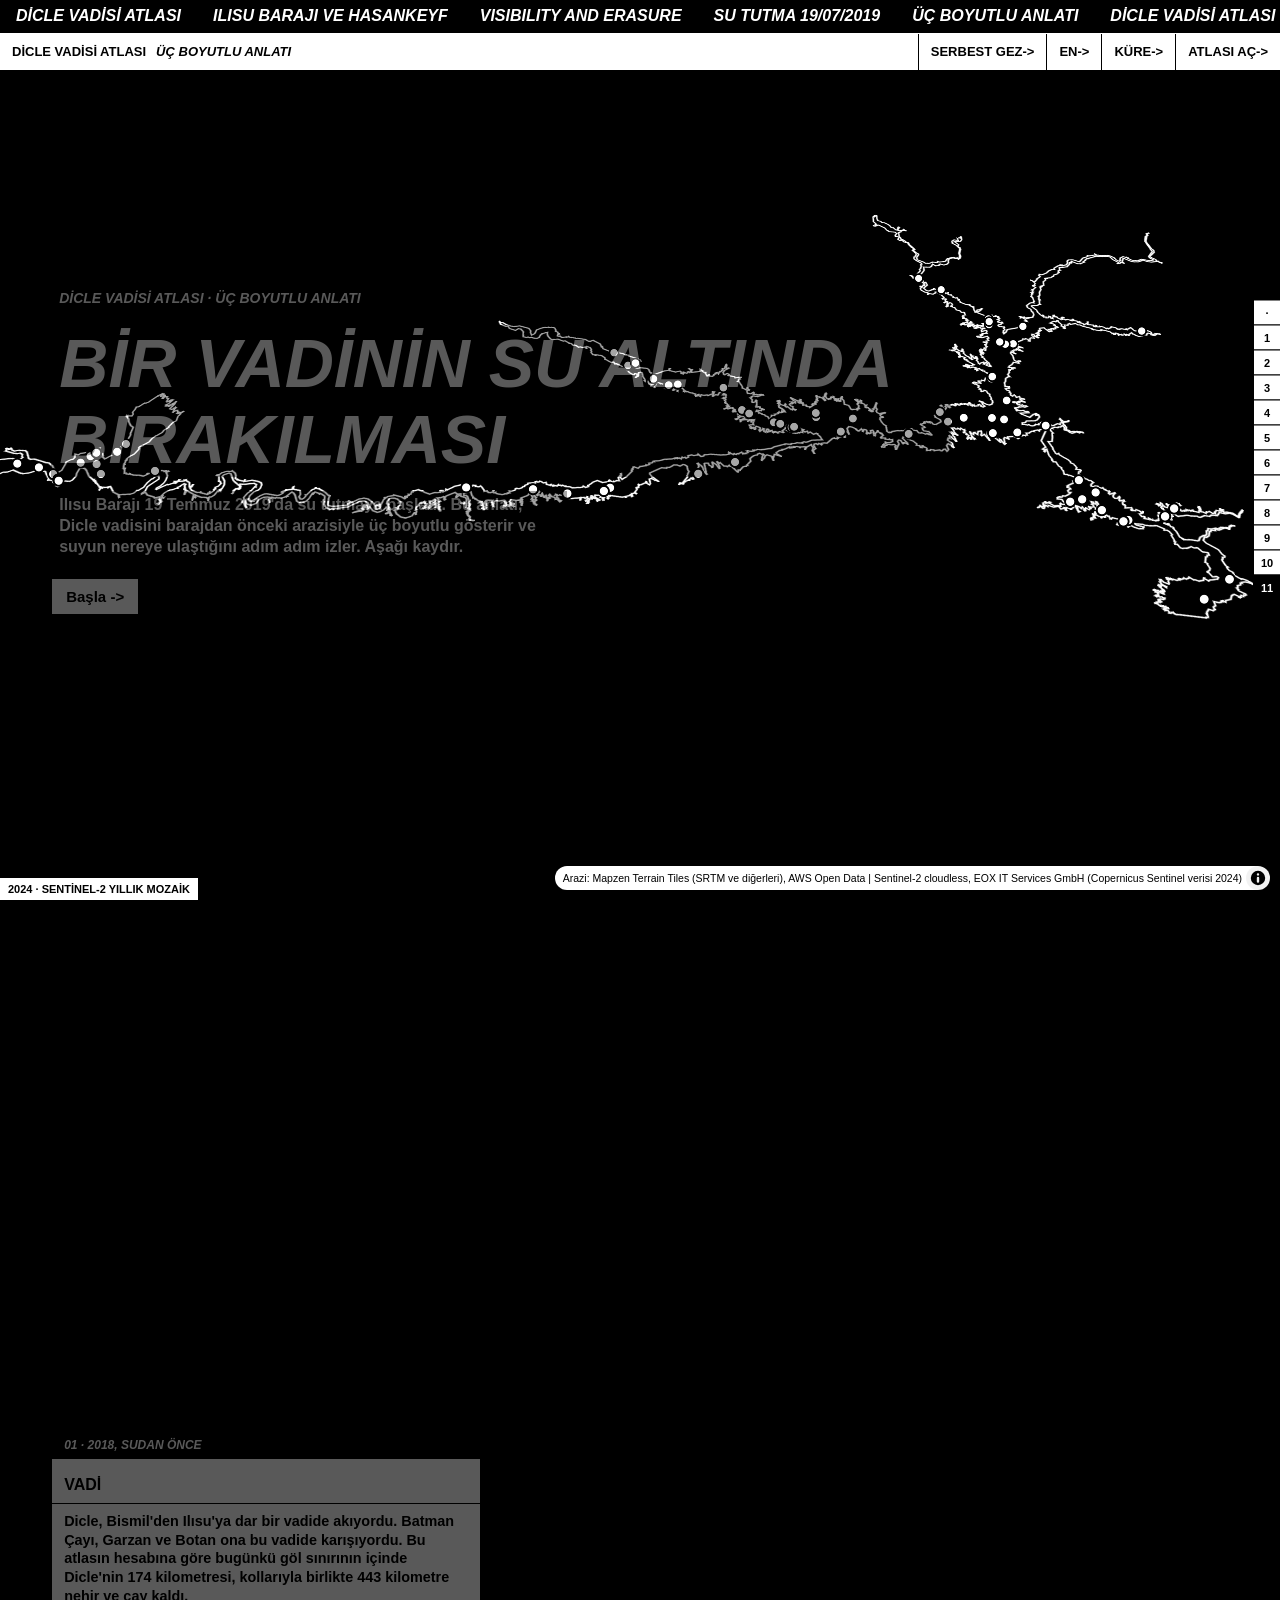
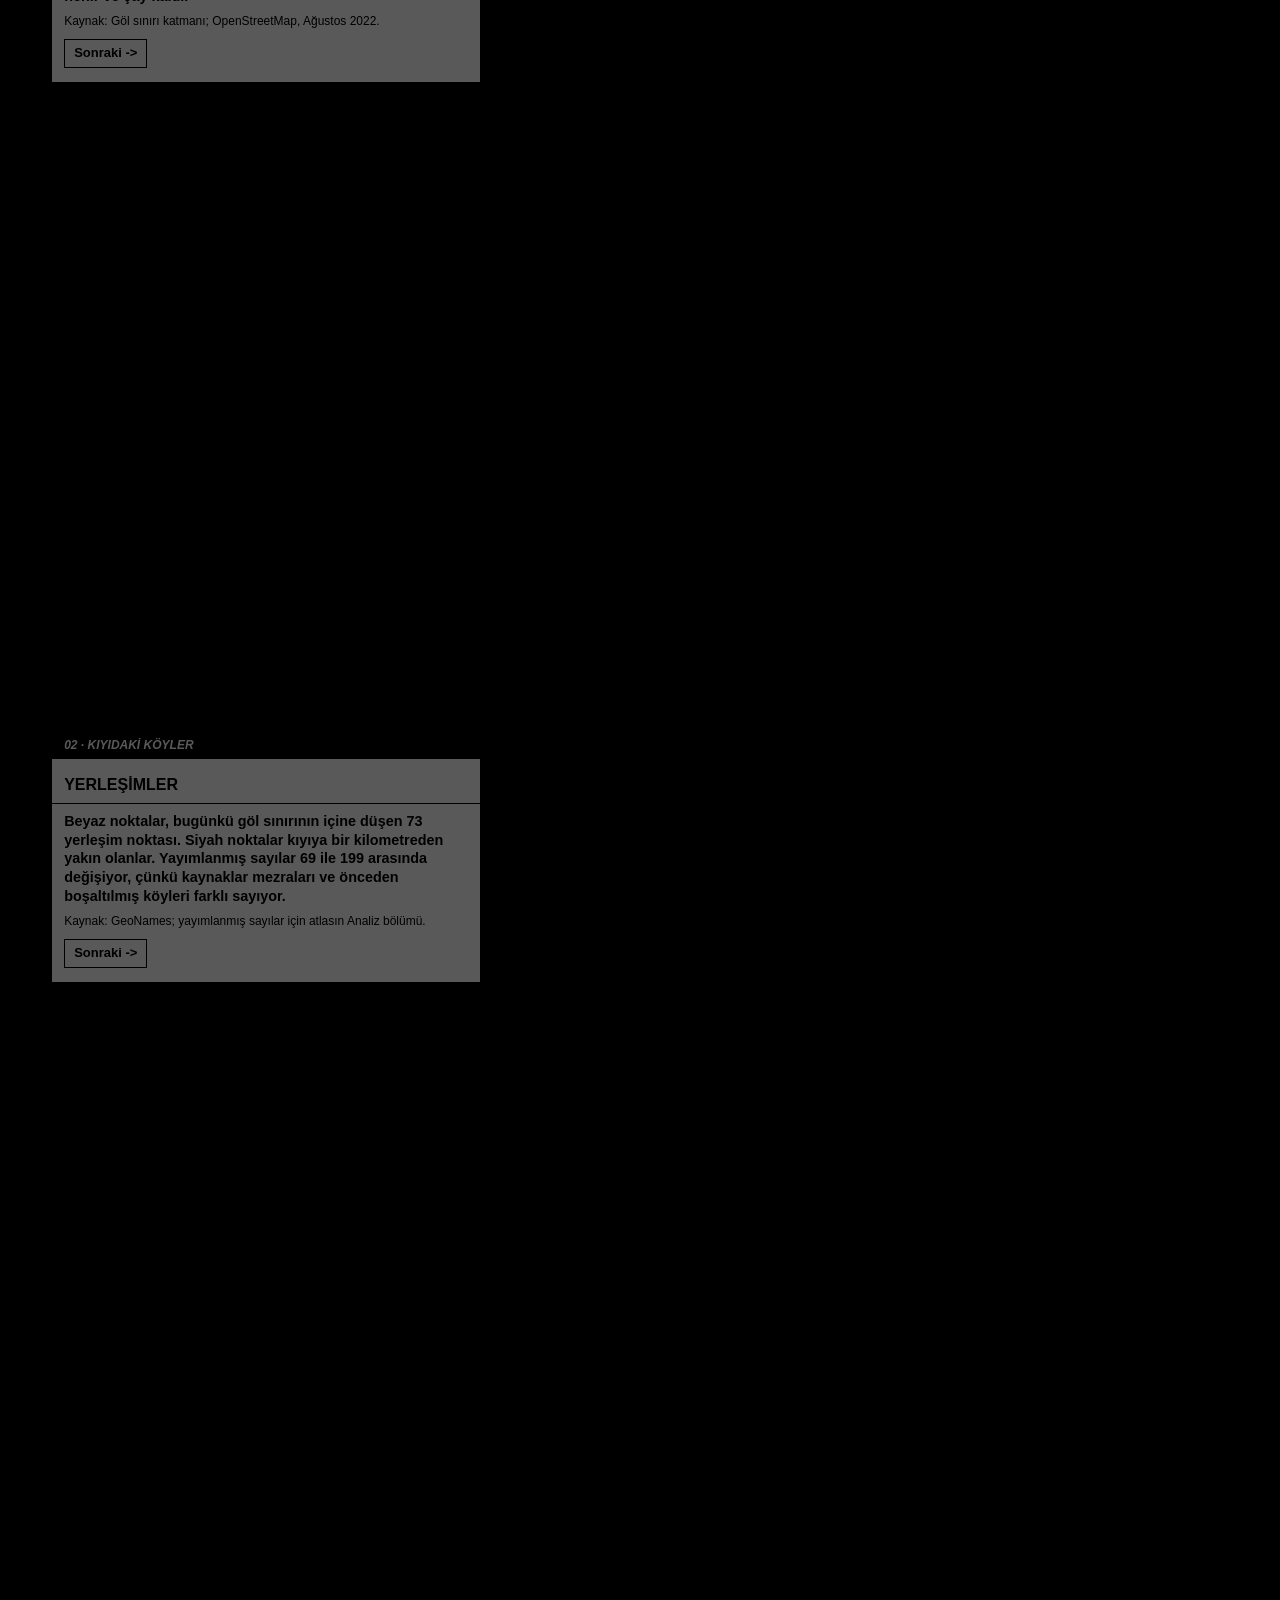
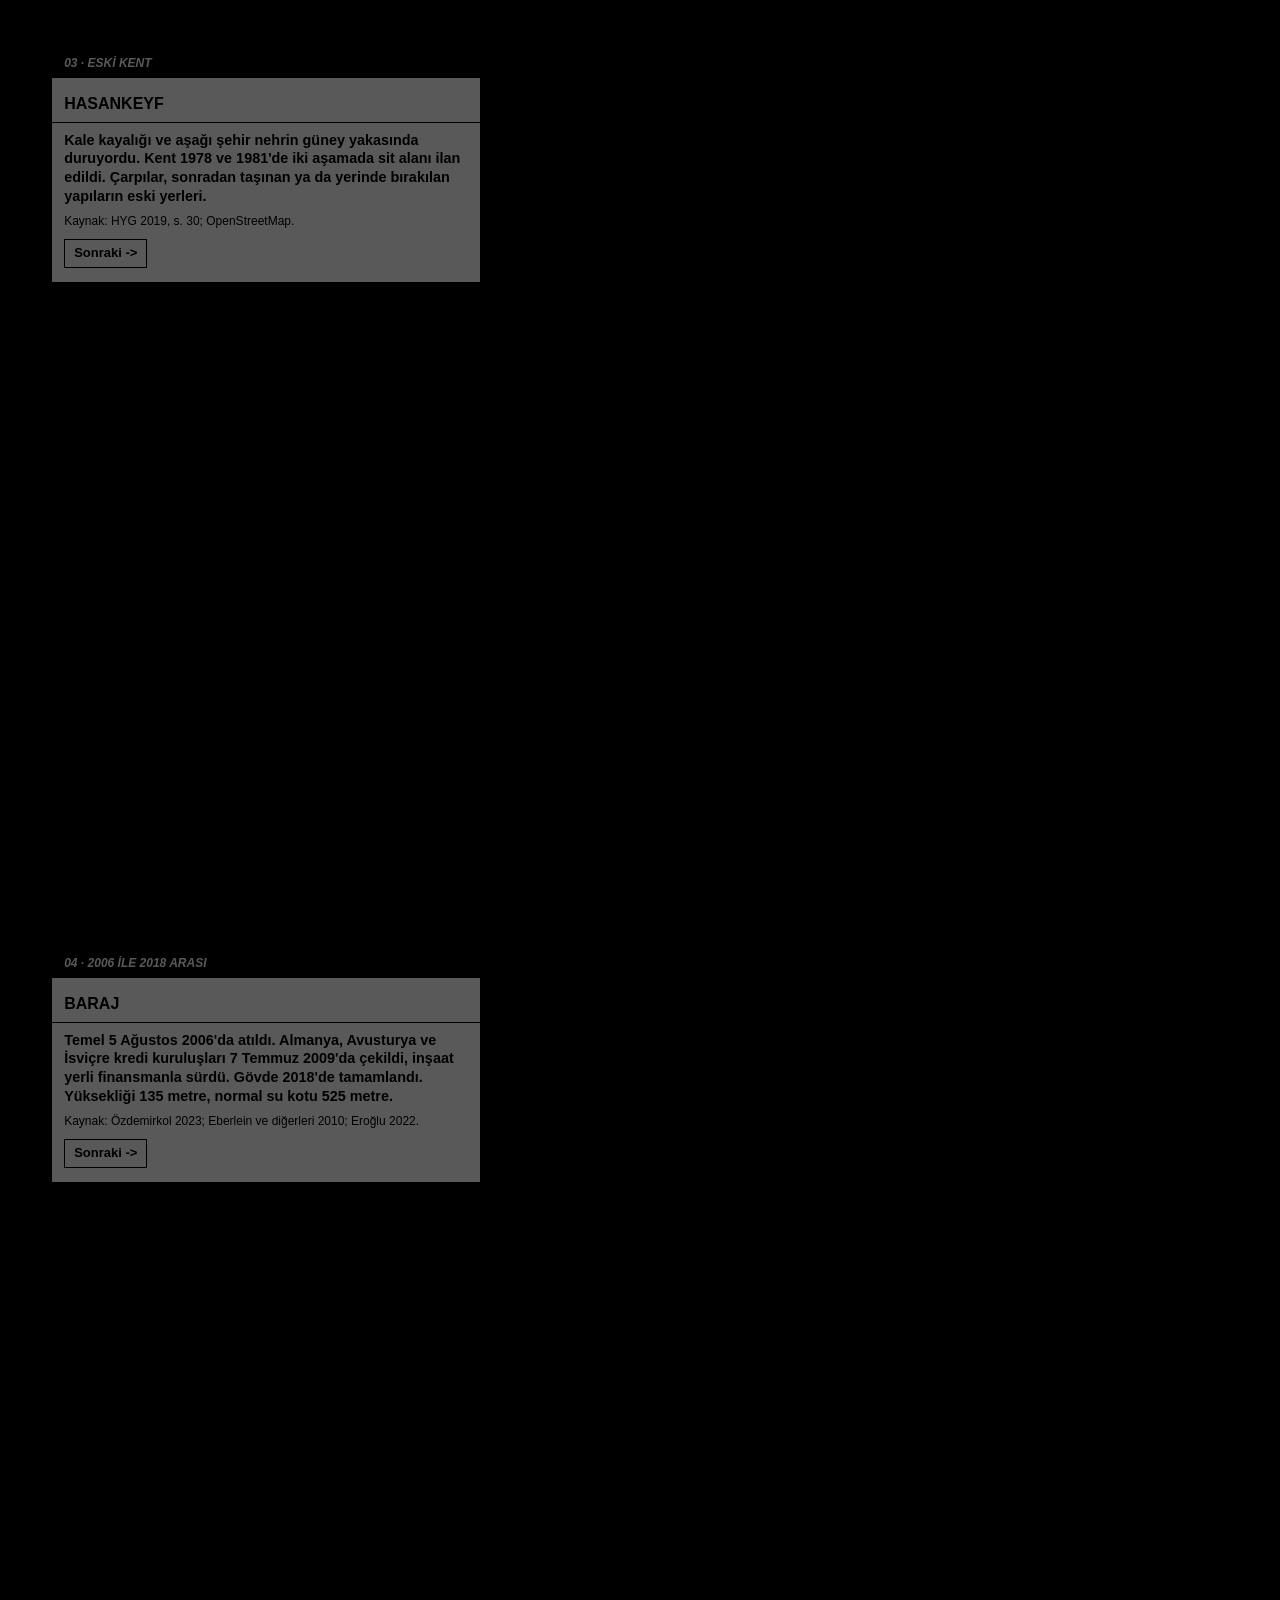
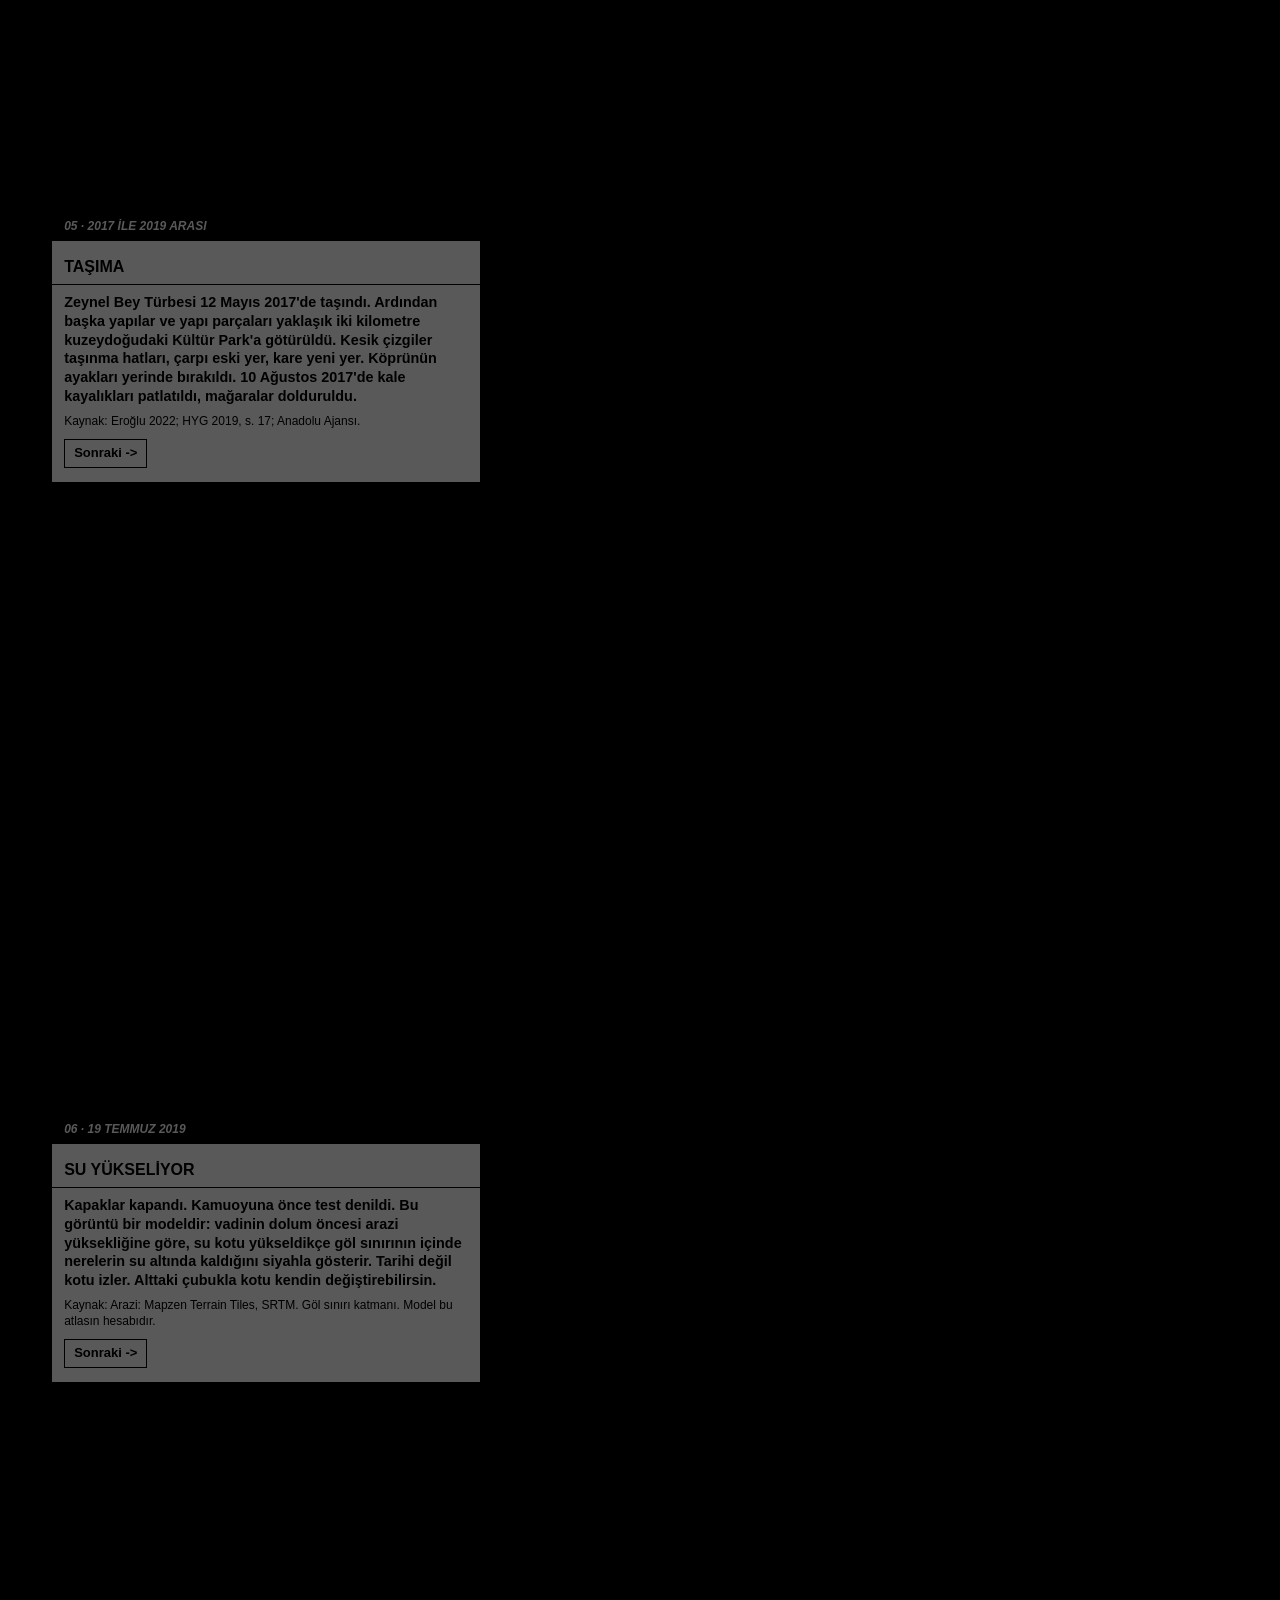
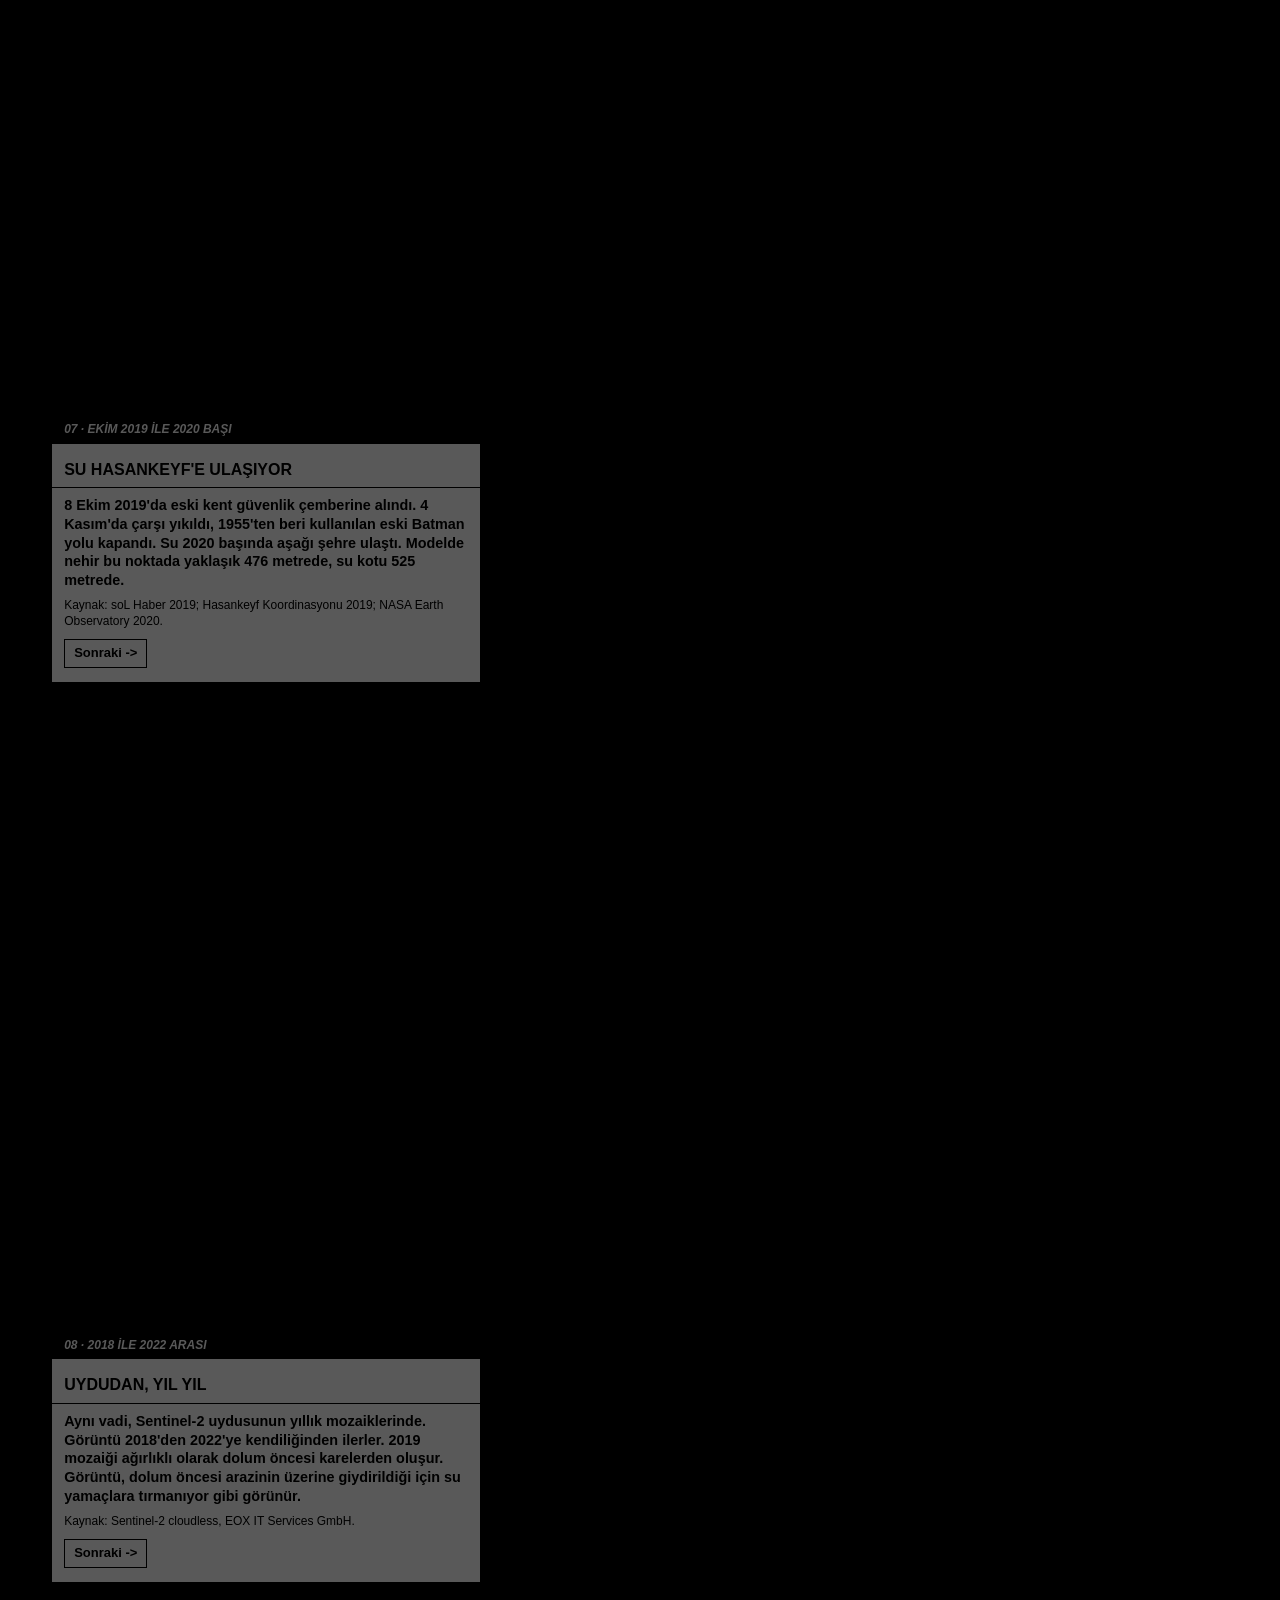
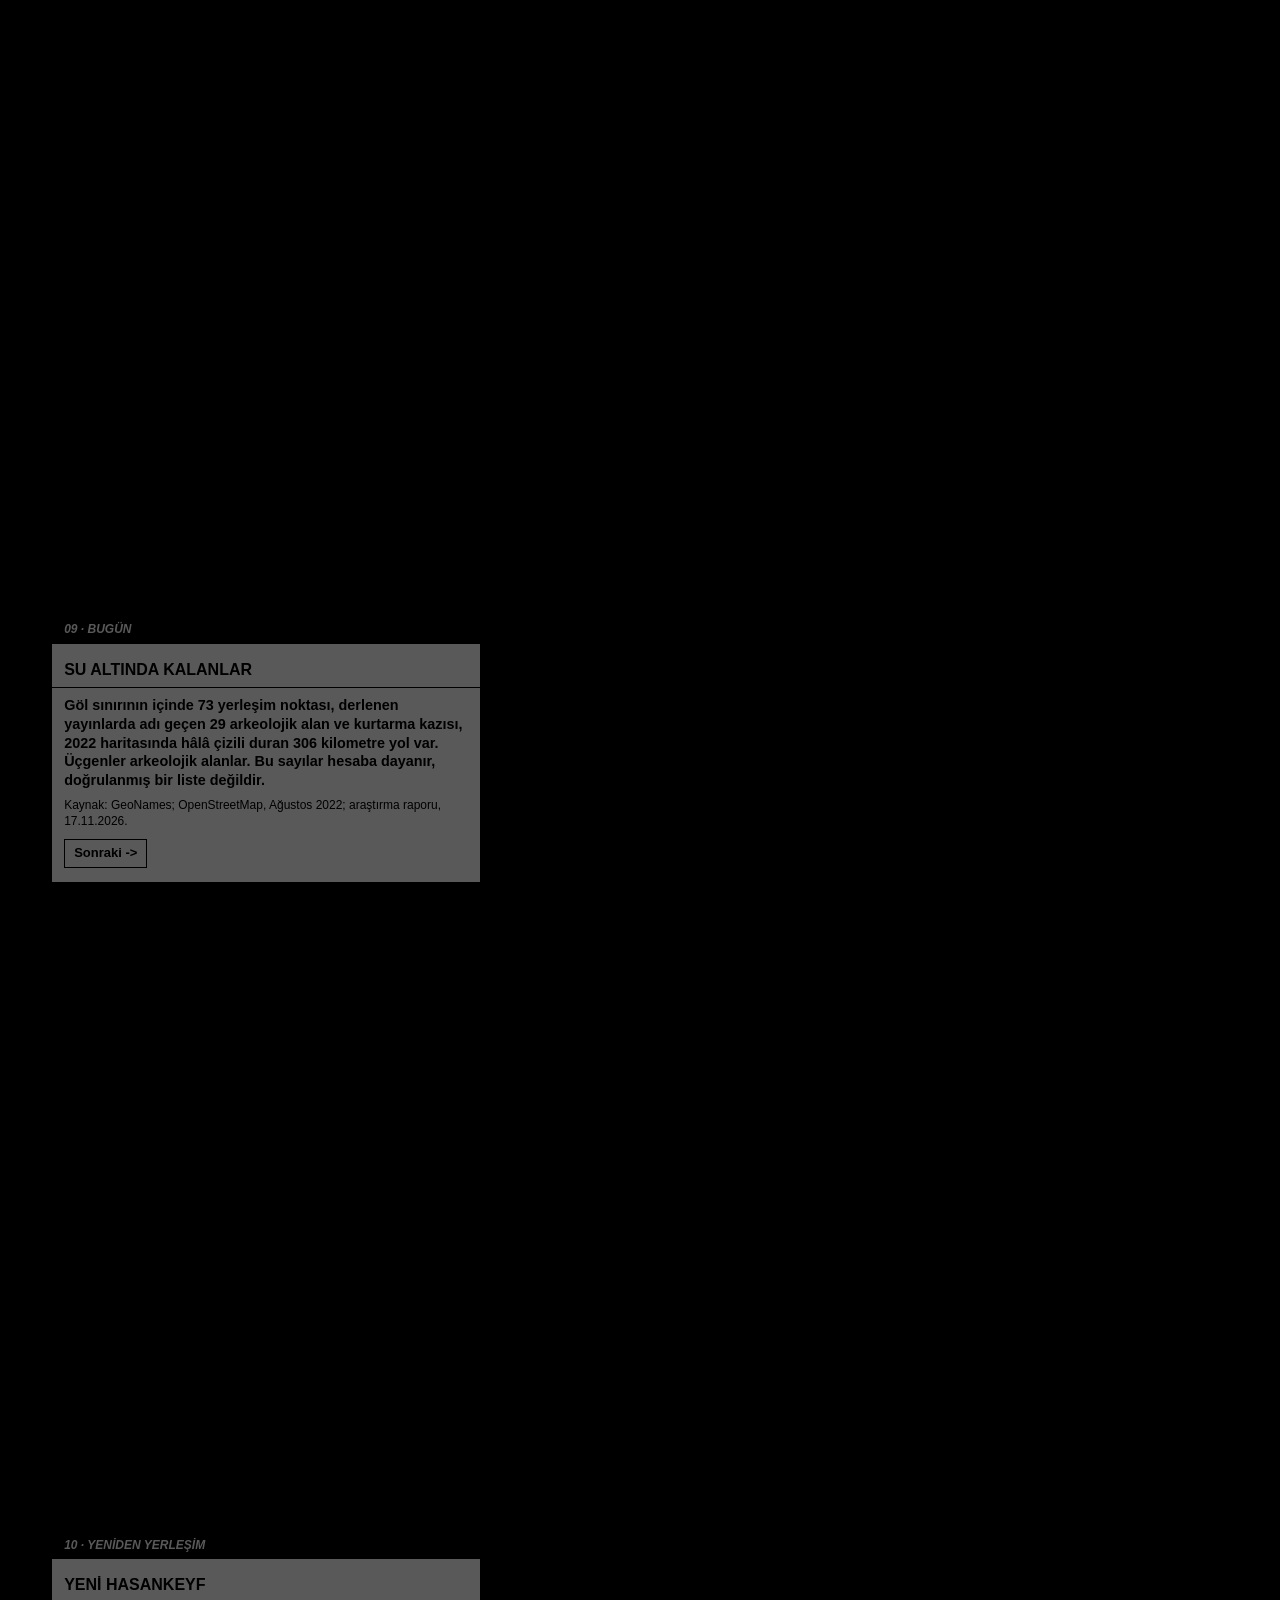
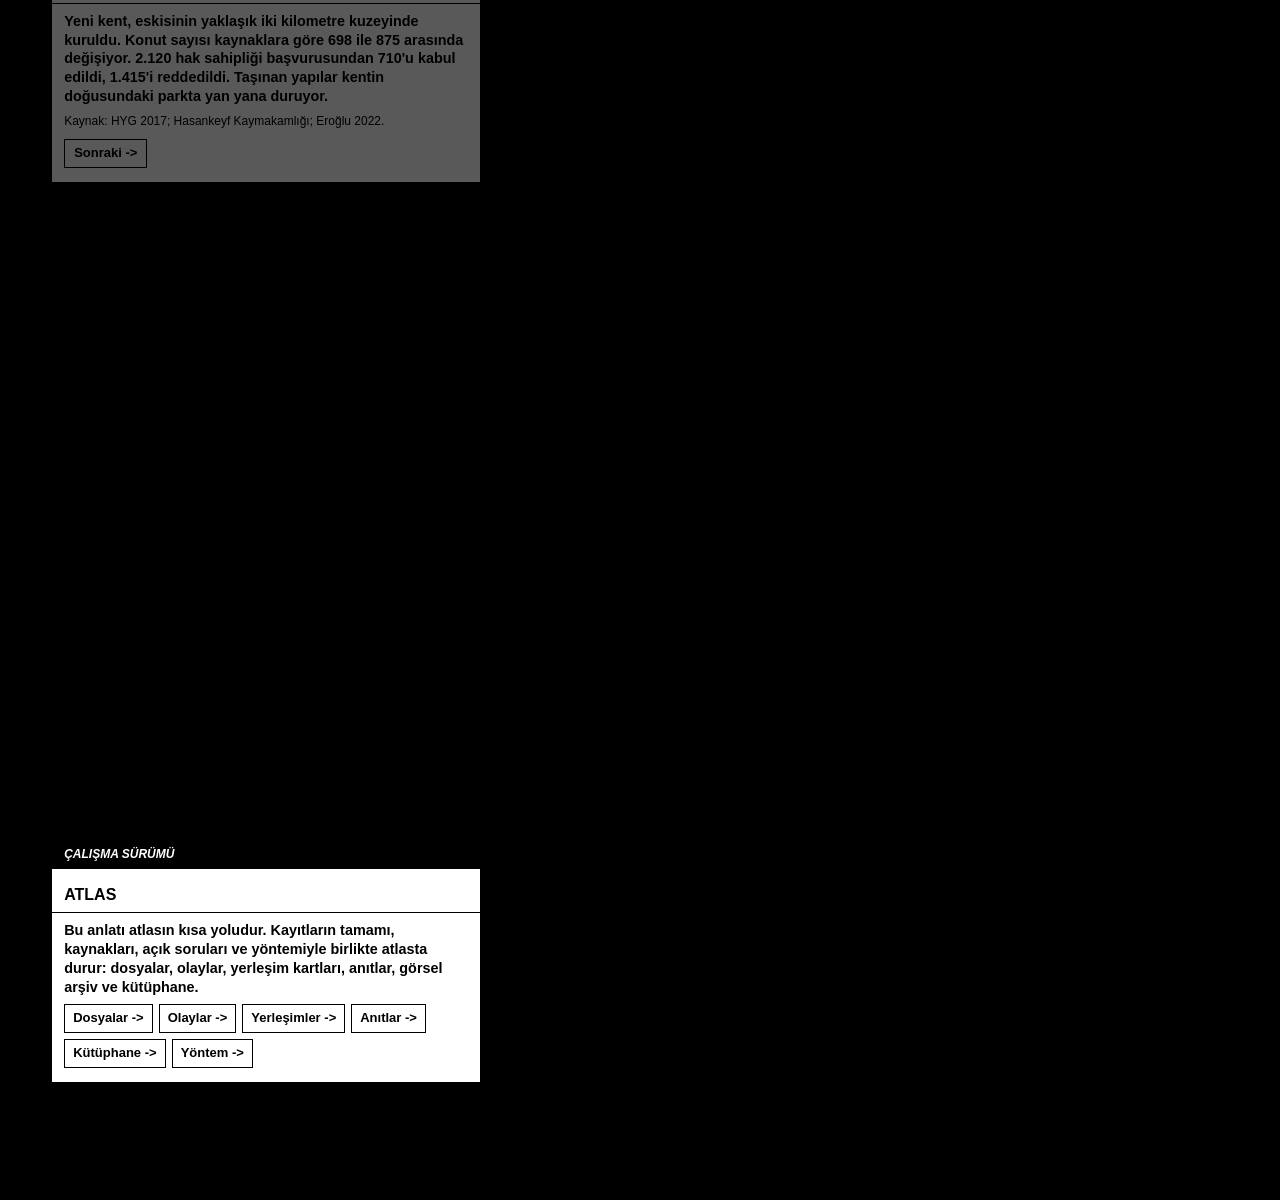
<file: harita/hikaye.html>
<!DOCTYPE html>
<html lang="tr" class="hikaye">
<head>
<meta charset="utf-8">
<meta name="viewport" content="width=device-width, initial-scale=1">
<meta name="robots" content="noindex, nofollow, noarchive">
<meta name="googlebot" content="noindex, nofollow">
<title>Dicle Vadisi Atlası: üç boyutlu anlatı</title>
<meta name="description" content="Ilısu Barajı'nın Dicle vadisini su altında bırakması, üç boyutlu arazi üzerinde bölüm bölüm.">
<link rel="stylesheet" href="vendor/maplibre-gl.css">
<link rel="stylesheet" href="style.css?v=8">
<link rel="stylesheet" href="hikaye.css?v=8">
</head>
<body class="hikaye">
<div id="hmap" aria-label="Üç boyutlu harita"></div>
<div class="akis" aria-hidden="true"><div><span>Dicle Vadisi Atlası</span><span>Ilısu Barajı ve Hasankeyf</span><span lang="en">Visibility and Erasure</span><span>Su tutma 19/07/2019</span><span>Üç boyutlu anlatı</span><span>Dicle Vadisi Atlası</span><span>Ilısu Barajı ve Hasankeyf</span><span lang="en">Visibility and Erasure</span><span>Su tutma 19/07/2019</span><span>Üç boyutlu anlatı</span><span>Dicle Vadisi Atlası</span><span>Ilısu Barajı ve Hasankeyf</span><span lang="en">Visibility and Erasure</span><span>Su tutma 19/07/2019</span><span>Üç boyutlu anlatı</span><span>Dicle Vadisi Atlası</span><span>Ilısu Barajı ve Hasankeyf</span><span lang="en">Visibility and Erasure</span><span>Su tutma 19/07/2019</span><span>Üç boyutlu anlatı</span><span>Dicle Vadisi Atlası</span><span>Ilısu Barajı ve Hasankeyf</span><span lang="en">Visibility and Erasure</span><span>Su tutma 19/07/2019</span><span>Üç boyutlu anlatı</span><span>Dicle Vadisi Atlası</span><span>Ilısu Barajı ve Hasankeyf</span><span lang="en">Visibility and Erasure</span><span>Su tutma 19/07/2019</span><span>Üç boyutlu anlatı</span></div></div>
<header class="htop">
  <a class="hbrand" href="index.html"><b>Dicle Vadisi Atlası</b><span>üç boyutlu anlatı</span></a>
  <div class="row"><button type="button" id="serbest" class="btn" aria-pressed="false">Serbest gez</button><a class="btn" href="en/hikaye.html" lang="en">EN</a><a class="btn" href="kure.html">Küre</a><a class="btn" href="index.html">Atlası aç</a></div>
</header>
<div id="gor" class="gor"></div>
<div id="hud" hidden>
  <div class="hs"><div><b id="h-kot">0</b><span>su kotu, metre</span></div><div><b id="h-alan">0</b><span>su yüzeyi, km²</span></div><div><b id="h-hacim">0</b><span>hacim, milyar m³</span></div><div><b id="h-koy">0</b><span>su altındaki yerleşim noktası</span></div></div>
  <svg viewBox="0 0 220 56" role="img" aria-label="Su kotuna göre su yüzeyi eğrisi"><polyline id="h-yol" fill="none" stroke="#000" stroke-width="2" points=""/><circle id="h-nok" r="4.5" fill="#000" cx="4" cy="52"/></svg>
  <div class="hr"><button type="button" id="h-oy">Oynat</button><span id="h-min"></span><input type="range" id="h-r" aria-label="Su kotu"><span>525 m</span></div>
  <p id="h-not">Model. Dolum öncesi arazi yüksekliği yaklaşık 60 metrelik karelerle okunur, düşeyde birkaç metre yanılabilir. Tarihi değil kotu gösterir.</p>
</div>
<pre id="kam" hidden></pre>
<main id="bolumler"></main>
<ol id="ray" aria-label="Bölümler"></ol>
<script src="vendor/maplibre-gl.js"></script>
<script src="hikaye.js?v=8"></script>
</body>
</html>
</file>
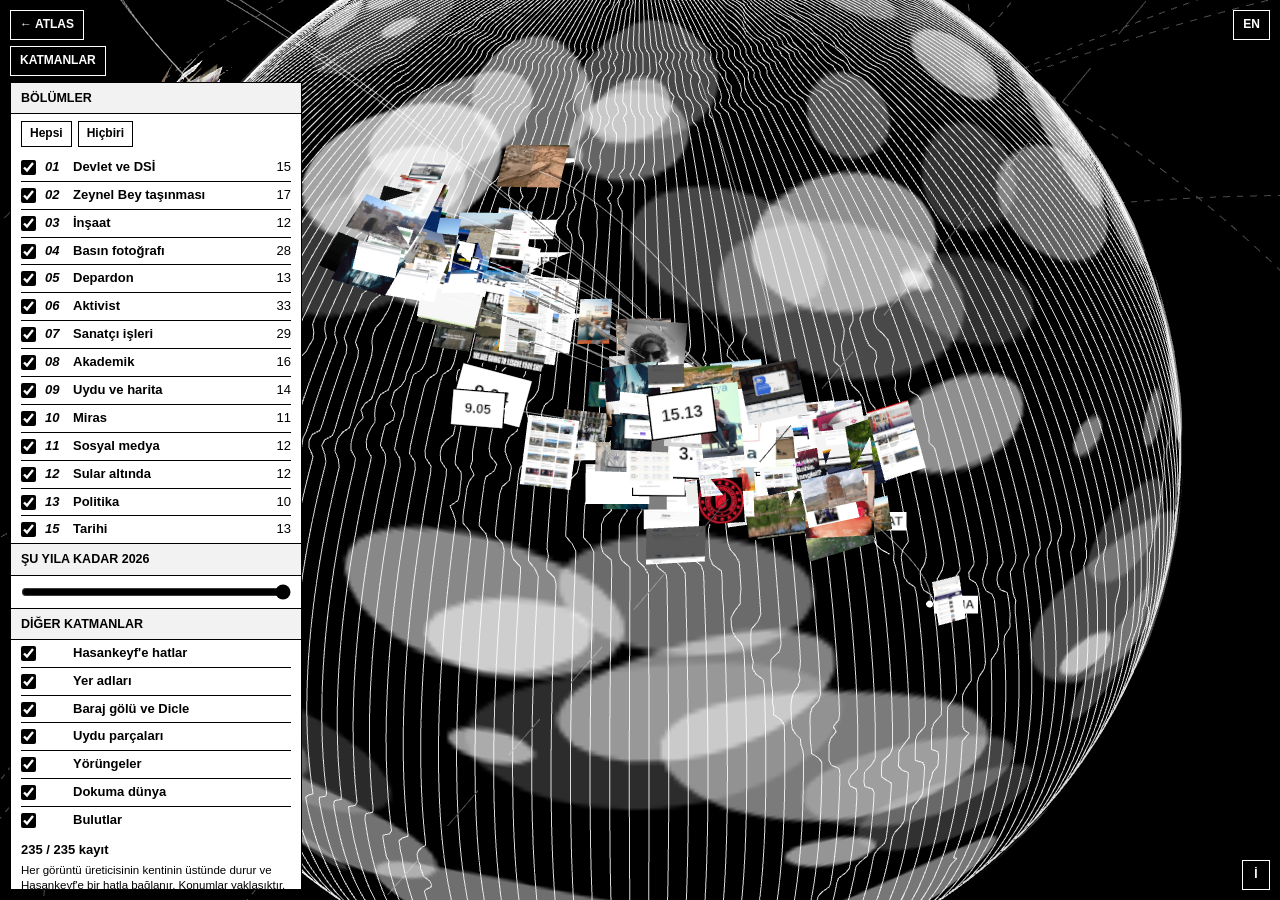
<file: harita/kure.html>
<!DOCTYPE html>
<html lang="tr" data-base="">
<head>
<meta charset="utf-8">
<meta name="viewport" content="width=device-width, initial-scale=1">
<meta name="robots" content="noindex, nofollow, noarchive">
<meta name="googlebot" content="noindex, nofollow">
<title>Dicle Vadisi Atlası: küre</title>
<style>
html,body{margin:0;height:100%;background:#000;overflow:hidden;font-family:"Helvetica Neue",Helvetica,Arial,sans-serif;font-weight:700;font-size:13px;line-height:1.3}
*{box-sizing:border-box}
#kure{position:fixed;inset:0}#kure canvas{display:block;cursor:grab;touch-action:none}
.k{position:fixed;z-index:3;color:#fff;background:#000;border:1px solid #fff;font:inherit;font-size:12px;text-transform:uppercase;padding:6px 9px;text-decoration:none;cursor:pointer}
.k:hover,.k:focus-visible{background:#fff;color:#000;outline:none}
#geri{left:10px;top:10px}#kat-d{left:10px;top:46px}#dil{right:10px;top:10px}#atif-d{right:10px;bottom:10px;width:28px;padding:6px 0;text-align:center}
#panel{position:fixed;z-index:2;left:10px;top:82px;bottom:10px;width:292px;max-width:calc(100vw - 20px);background:#fff;color:#000;border:1px solid #000;overflow:auto;padding:0 10px 10px}
#panel[hidden],#kart[hidden],#atif[hidden]{display:none}
#panel h2{font-size:12.5px;text-transform:uppercase;margin:0 -10px;padding:7px 10px;background:#f2f2f2;border-top:1px solid #000;border-bottom:1px solid #000}
#panel h2:first-child{border-top:0}
#panel label{display:grid;grid-template-columns:18px 22px 1fr auto;gap:6px;align-items:start;padding:5px 0;border-top:1px solid #000;cursor:pointer}
#panel label:first-child{border-top:0}
#panel input[type=checkbox]{width:15px;height:15px;margin:1px 0 0;accent-color:#000}
#panel i{font-style:italic}#panel em{font-style:normal;font-weight:400;font-variant-numeric:tabular-nums}
#panel input[type=range]{width:100%;accent-color:#000;margin:8px 0}
.r{display:flex;flex-wrap:wrap;gap:6px;padding:7px 0}
.r button,.r a{font:inherit;font-size:12px;border:1px solid currentColor;background:transparent;color:inherit;padding:4px 8px;cursor:pointer;text-decoration:none}
#say{margin:8px 0 4px}.kucuk{font-weight:400;font-size:11.5px;margin:0}
#kart{position:fixed;z-index:2;right:10px;top:46px;width:330px;max-width:calc(100vw - 20px);max-height:calc(100vh - 100px);overflow:auto;background:#000;color:#fff;border:1px solid #fff;padding:0 11px 10px}
#kart .kh{display:flex;gap:8px;align-items:center;margin:0 -11px;padding:6px 6px 6px 11px;border-bottom:1px solid #fff;text-transform:uppercase;font-size:12px}
#kart .kh b{font-style:italic}#kart .kh span{flex:1}
#kart .kh button{font:inherit;font-size:18px;line-height:1;background:#000;color:#fff;border:1px solid #fff;width:26px;height:26px;cursor:pointer}
#kart img{display:block;max-width:100%;max-height:230px;margin:10px 0 0;border:1px solid #fff}
#kart h3{font-size:16px;line-height:1.15;text-transform:uppercase;margin:10px 0 6px}
#kart dl{display:grid;grid-template-columns:auto 1fr;gap:3px 10px;margin:0}#kart dt{text-transform:uppercase;font-size:10.5px;padding-top:2px}#kart dd{margin:0}
#kart p{font-weight:400;margin:8px 0 0}#kart a{color:#fff}
#atif{position:fixed;z-index:3;right:10px;bottom:46px;max-width:340px;background:#fff;color:#000;border:1px solid #000;padding:9px 11px;font-size:11.5px;font-weight:400}
@media (max-width:760px){#panel{top:82px;bottom:auto;max-height:60vh}#kart{top:auto;bottom:46px;right:10px;left:10px;width:auto;max-height:52vh}#kart img{max-height:130px}}
</style>
</head>
<body>
<div id="kure" aria-label="Döndürülebilen küre: görsel korpus, üreticilerinin kentleri üzerinde"></div>
<a class="k" id="geri" href="index.html">← Atlas</a>
<button class="k" id="kat-d" type="button" aria-expanded="true" aria-controls="panel"></button>
<a class="k" id="dil" href="en/kure.html" lang="en">EN</a>
<aside id="panel"></aside>
<section id="kart" hidden></section>
<button class="k" id="atif-d" type="button" aria-label="i">i</button>
<div id="atif" hidden>Bulutlar: NASA EOSDIS GIBS, MODIS Terra, 19.07.2019, siyah beyaza çevrildi. Uydu parçaları: Sentinel-2 cloudless, EOX IT Services GmbH (Copernicus Sentinel verisi); Esri World Imagery Wayback. Görüntüler: Visibility and Erasure görsel korpusu, küçük görseller yalnızca tanıma amaçlıdır, hakları üreticilerine aittir. Pembe çizgi: baraj gölü sınırı. Konumlar üreticinin merkezine göre atanmıştır, yaklaşıktır.</div>
<script type="module" src="kure.js?v=4"></script>
</body>
</html>
</file>
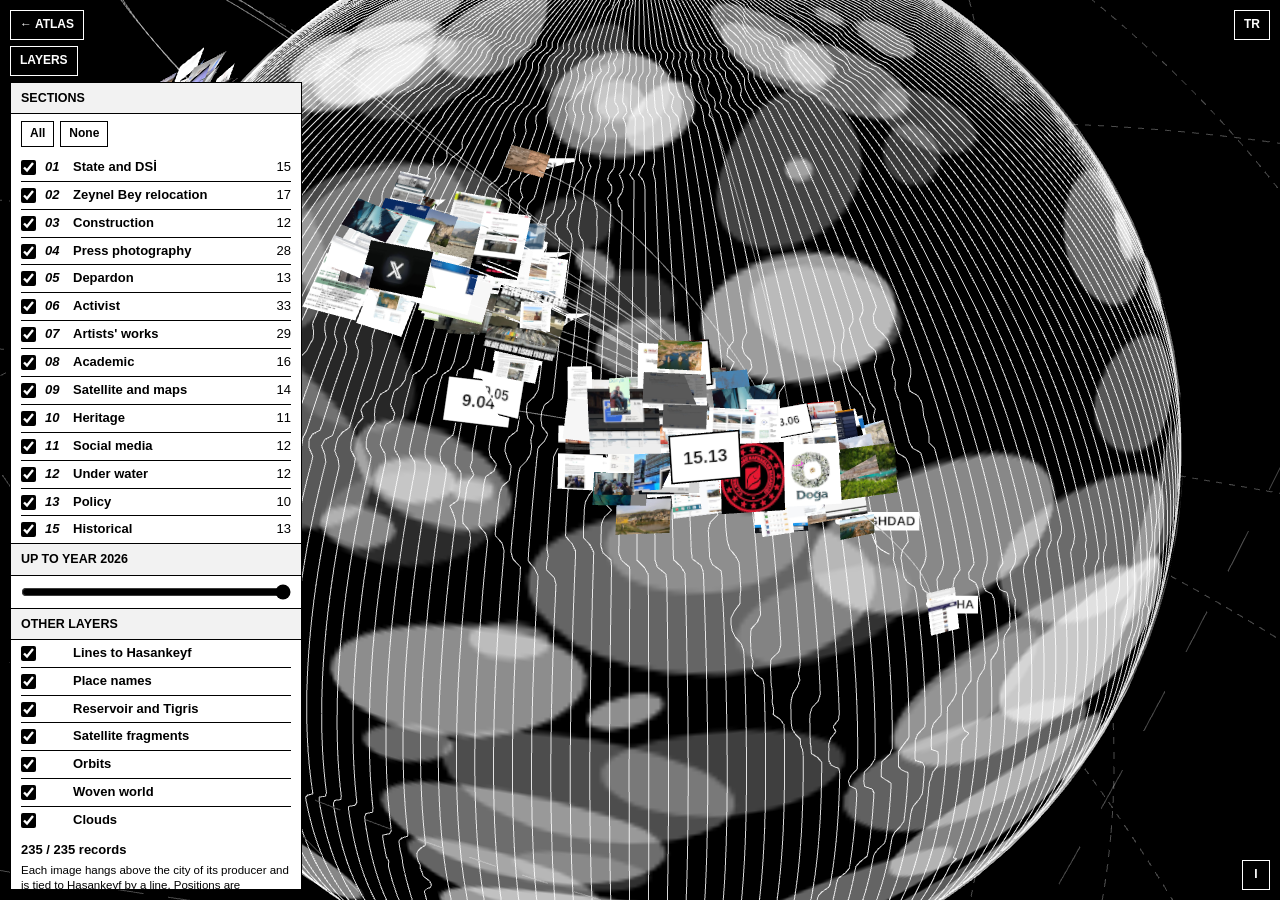
<file: harita/en/kure.html>
<!DOCTYPE html>
<html lang="en" data-base="../">
<head>
<meta charset="utf-8">
<meta name="viewport" content="width=device-width, initial-scale=1">
<meta name="robots" content="noindex, nofollow, noarchive">
<meta name="googlebot" content="noindex, nofollow">
<title>Tigris Valley Atlas: globe</title>
<style>
html,body{margin:0;height:100%;background:#000;overflow:hidden;font-family:"Helvetica Neue",Helvetica,Arial,sans-serif;font-weight:700;font-size:13px;line-height:1.3}
*{box-sizing:border-box}
#kure{position:fixed;inset:0}#kure canvas{display:block;cursor:grab;touch-action:none}
.k{position:fixed;z-index:3;color:#fff;background:#000;border:1px solid #fff;font:inherit;font-size:12px;text-transform:uppercase;padding:6px 9px;text-decoration:none;cursor:pointer}
.k:hover,.k:focus-visible{background:#fff;color:#000;outline:none}
#geri{left:10px;top:10px}#kat-d{left:10px;top:46px}#dil{right:10px;top:10px}#atif-d{right:10px;bottom:10px;width:28px;padding:6px 0;text-align:center}
#panel{position:fixed;z-index:2;left:10px;top:82px;bottom:10px;width:292px;max-width:calc(100vw - 20px);background:#fff;color:#000;border:1px solid #000;overflow:auto;padding:0 10px 10px}
#panel[hidden],#kart[hidden],#atif[hidden]{display:none}
#panel h2{font-size:12.5px;text-transform:uppercase;margin:0 -10px;padding:7px 10px;background:#f2f2f2;border-top:1px solid #000;border-bottom:1px solid #000}
#panel h2:first-child{border-top:0}
#panel label{display:grid;grid-template-columns:18px 22px 1fr auto;gap:6px;align-items:start;padding:5px 0;border-top:1px solid #000;cursor:pointer}
#panel label:first-child{border-top:0}
#panel input[type=checkbox]{width:15px;height:15px;margin:1px 0 0;accent-color:#000}
#panel i{font-style:italic}#panel em{font-style:normal;font-weight:400;font-variant-numeric:tabular-nums}
#panel input[type=range]{width:100%;accent-color:#000;margin:8px 0}
.r{display:flex;flex-wrap:wrap;gap:6px;padding:7px 0}
.r button,.r a{font:inherit;font-size:12px;border:1px solid currentColor;background:transparent;color:inherit;padding:4px 8px;cursor:pointer;text-decoration:none}
#say{margin:8px 0 4px}.kucuk{font-weight:400;font-size:11.5px;margin:0}
#kart{position:fixed;z-index:2;right:10px;top:46px;width:330px;max-width:calc(100vw - 20px);max-height:calc(100vh - 100px);overflow:auto;background:#000;color:#fff;border:1px solid #fff;padding:0 11px 10px}
#kart .kh{display:flex;gap:8px;align-items:center;margin:0 -11px;padding:6px 6px 6px 11px;border-bottom:1px solid #fff;text-transform:uppercase;font-size:12px}
#kart .kh b{font-style:italic}#kart .kh span{flex:1}
#kart .kh button{font:inherit;font-size:18px;line-height:1;background:#000;color:#fff;border:1px solid #fff;width:26px;height:26px;cursor:pointer}
#kart img{display:block;max-width:100%;max-height:230px;margin:10px 0 0;border:1px solid #fff}
#kart h3{font-size:16px;line-height:1.15;text-transform:uppercase;margin:10px 0 6px}
#kart dl{display:grid;grid-template-columns:auto 1fr;gap:3px 10px;margin:0}#kart dt{text-transform:uppercase;font-size:10.5px;padding-top:2px}#kart dd{margin:0}
#kart p{font-weight:400;margin:8px 0 0}#kart a{color:#fff}
#atif{position:fixed;z-index:3;right:10px;bottom:46px;max-width:340px;background:#fff;color:#000;border:1px solid #000;padding:9px 11px;font-size:11.5px;font-weight:400}
@media (max-width:760px){#panel{top:82px;bottom:auto;max-height:60vh}#kart{top:auto;bottom:46px;right:10px;left:10px;width:auto;max-height:52vh}#kart img{max-height:130px}}
</style>
</head>
<body>
<div id="kure" aria-label="Rotatable globe: the visual corpus above the cities of its producers"></div>
<a class="k" id="geri" href="index.html">← Atlas</a>
<button class="k" id="kat-d" type="button" aria-expanded="true" aria-controls="panel"></button>
<a class="k" id="dil" href="../kure.html" lang="tr">TR</a>
<aside id="panel"></aside>
<section id="kart" hidden></section>
<button class="k" id="atif-d" type="button" aria-label="i">i</button>
<div id="atif" hidden>Clouds: NASA EOSDIS GIBS, MODIS Terra, 19 July 2019, converted to black and white. Satellite fragments: Sentinel-2 cloudless, EOX IT Services GmbH (contains Copernicus Sentinel data); Esri World Imagery Wayback. Images: Visibility and Erasure visual corpus; thumbnails serve identification only, rights remain with their makers. Pink line: reservoir boundary. Positions follow the seat of each producer and are approximate.</div>
<script type="module" src="../kure.js?v=4"></script>
</body>
</html>
</file>
<file: harita/vendor/maplibre-gl.css>
.maplibregl-map{font:12px/20px Helvetica Neue,Arial,Helvetica,sans-serif;overflow:hidden;position:relative;-webkit-tap-highlight-color:rgb(0 0 0/0)}.maplibregl-canvas{left:0;position:absolute;top:0}.maplibregl-map:fullscreen{height:100%;width:100%}.maplibregl-ctrl-group button.maplibregl-ctrl-compass{touch-action:none}.maplibregl-canvas-container.maplibregl-interactive,.maplibregl-ctrl-group button.maplibregl-ctrl-compass{cursor:grab;-webkit-user-select:none;-moz-user-select:none;user-select:none}.maplibregl-canvas-container.maplibregl-interactive.maplibregl-track-pointer{cursor:pointer}.maplibregl-canvas-container.maplibregl-interactive:active,.maplibregl-ctrl-group button.maplibregl-ctrl-compass:active{cursor:grabbing}.maplibregl-canvas-container.maplibregl-touch-zoom-rotate,.maplibregl-canvas-container.maplibregl-touch-zoom-rotate .maplibregl-canvas{touch-action:pan-x pan-y}.maplibregl-canvas-container.maplibregl-touch-drag-pan,.maplibregl-canvas-container.maplibregl-touch-drag-pan .maplibregl-canvas{touch-action:pinch-zoom}.maplibregl-canvas-container.maplibregl-touch-zoom-rotate.maplibregl-touch-drag-pan,.maplibregl-canvas-container.maplibregl-touch-zoom-rotate.maplibregl-touch-drag-pan .maplibregl-canvas{touch-action:none}.maplibregl-canvas-container.maplibregl-touch-drag-pan.maplibregl-cooperative-gestures,.maplibregl-canvas-container.maplibregl-touch-drag-pan.maplibregl-cooperative-gestures .maplibregl-canvas{touch-action:pan-x pan-y}.maplibregl-ctrl-bottom-left,.maplibregl-ctrl-bottom-right,.maplibregl-ctrl-top-left,.maplibregl-ctrl-top-right{pointer-events:none;position:absolute;z-index:2}.maplibregl-ctrl-top-left{left:0;top:0}.maplibregl-ctrl-top-right{right:0;top:0}.maplibregl-ctrl-bottom-left{bottom:0;left:0}.maplibregl-ctrl-bottom-right{bottom:0;right:0}.maplibregl-ctrl{clear:both;pointer-events:auto;transform:translate(0)}.maplibregl-ctrl-top-left .maplibregl-ctrl{float:left;margin:10px 0 0 10px}.maplibregl-ctrl-top-right .maplibregl-ctrl{float:right;margin:10px 10px 0 0}.maplibregl-ctrl-bottom-left .maplibregl-ctrl{float:left;margin:0 0 10px 10px}.maplibregl-ctrl-bottom-right .maplibregl-ctrl{float:right;margin:0 10px 10px 0}.maplibregl-ctrl-group{background:#fff;border-radius:4px}.maplibregl-ctrl-group:not(:empty){box-shadow:0 0 0 2px rgba(0,0,0,.1)}@media (forced-colors:active){.maplibregl-ctrl-group:not(:empty){box-shadow:0 0 0 2px ButtonText}}.maplibregl-ctrl-group button{background-color:transparent;border:0;box-sizing:border-box;cursor:pointer;display:block;height:29px;outline:none;padding:0;width:29px}.maplibregl-ctrl-group button+button{border-top:1px solid #ddd}.maplibregl-ctrl button .maplibregl-ctrl-icon{background-position:50%;background-repeat:no-repeat;display:block;height:100%;width:100%}@media (forced-colors:active){.maplibregl-ctrl-icon{background-color:transparent}.maplibregl-ctrl-group button+button{border-top:1px solid ButtonText}}.maplibregl-ctrl button::-moz-focus-inner{border:0;padding:0}.maplibregl-ctrl-attrib-button:focus,.maplibregl-ctrl-group button:focus{box-shadow:0 0 2px 2px #0096ff}.maplibregl-ctrl button:disabled{cursor:not-allowed}.maplibregl-ctrl button:disabled .maplibregl-ctrl-icon{opacity:.25}.maplibregl-ctrl button:not(:disabled):hover{background-color:rgb(0 0 0/5%)}.maplibregl-ctrl-group button:focus:focus-visible{box-shadow:0 0 2px 2px #0096ff}.maplibregl-ctrl-group button:focus:not(:focus-visible){box-shadow:none}.maplibregl-ctrl-group button:focus:first-child{border-radius:4px 4px 0 0}.maplibregl-ctrl-group button:focus:last-child{border-radius:0 0 4px 4px}.maplibregl-ctrl-group button:focus:only-child{border-radius:inherit}.maplibregl-ctrl button.maplibregl-ctrl-zoom-out .maplibregl-ctrl-icon{background-image:url("data:image/svg+xml;charset=utf-8,%3Csvg xmlns='http://www.w3.org/2000/svg' width='29' height='29' fill='%23333' viewBox='0 0 29 29'%3E%3Cpath d='M10 13c-.75 0-1.5.75-1.5 1.5S9.25 16 10 16h9c.75 0 1.5-.75 1.5-1.5S19.75 13 19 13z'/%3E%3C/svg%3E")}.maplibregl-ctrl button.maplibregl-ctrl-zoom-in .maplibregl-ctrl-icon{background-image:url("data:image/svg+xml;charset=utf-8,%3Csvg xmlns='http://www.w3.org/2000/svg' width='29' height='29' fill='%23333' viewBox='0 0 29 29'%3E%3Cpath d='M14.5 8.5c-.75 0-1.5.75-1.5 1.5v3h-3c-.75 0-1.5.75-1.5 1.5S9.25 16 10 16h3v3c0 .75.75 1.5 1.5 1.5S16 19.75 16 19v-3h3c.75 0 1.5-.75 1.5-1.5S19.75 13 19 13h-3v-3c0-.75-.75-1.5-1.5-1.5'/%3E%3C/svg%3E")}@media (forced-colors:active){.maplibregl-ctrl button.maplibregl-ctrl-zoom-out .maplibregl-ctrl-icon{background-image:url("data:image/svg+xml;charset=utf-8,%3Csvg xmlns='http://www.w3.org/2000/svg' width='29' height='29' fill='%23fff' viewBox='0 0 29 29'%3E%3Cpath d='M10 13c-.75 0-1.5.75-1.5 1.5S9.25 16 10 16h9c.75 0 1.5-.75 1.5-1.5S19.75 13 19 13z'/%3E%3C/svg%3E")}.maplibregl-ctrl button.maplibregl-ctrl-zoom-in .maplibregl-ctrl-icon{background-image:url("data:image/svg+xml;charset=utf-8,%3Csvg xmlns='http://www.w3.org/2000/svg' width='29' height='29' fill='%23fff' viewBox='0 0 29 29'%3E%3Cpath d='M14.5 8.5c-.75 0-1.5.75-1.5 1.5v3h-3c-.75 0-1.5.75-1.5 1.5S9.25 16 10 16h3v3c0 .75.75 1.5 1.5 1.5S16 19.75 16 19v-3h3c.75 0 1.5-.75 1.5-1.5S19.75 13 19 13h-3v-3c0-.75-.75-1.5-1.5-1.5'/%3E%3C/svg%3E")}}@media (forced-colors:active) and (prefers-color-scheme:light){.maplibregl-ctrl button.maplibregl-ctrl-zoom-out .maplibregl-ctrl-icon{background-image:url("data:image/svg+xml;charset=utf-8,%3Csvg xmlns='http://www.w3.org/2000/svg' width='29' height='29' viewBox='0 0 29 29'%3E%3Cpath d='M10 13c-.75 0-1.5.75-1.5 1.5S9.25 16 10 16h9c.75 0 1.5-.75 1.5-1.5S19.75 13 19 13z'/%3E%3C/svg%3E")}.maplibregl-ctrl button.maplibregl-ctrl-zoom-in .maplibregl-ctrl-icon{background-image:url("data:image/svg+xml;charset=utf-8,%3Csvg xmlns='http://www.w3.org/2000/svg' width='29' height='29' viewBox='0 0 29 29'%3E%3Cpath d='M14.5 8.5c-.75 0-1.5.75-1.5 1.5v3h-3c-.75 0-1.5.75-1.5 1.5S9.25 16 10 16h3v3c0 .75.75 1.5 1.5 1.5S16 19.75 16 19v-3h3c.75 0 1.5-.75 1.5-1.5S19.75 13 19 13h-3v-3c0-.75-.75-1.5-1.5-1.5'/%3E%3C/svg%3E")}}.maplibregl-ctrl button.maplibregl-ctrl-fullscreen .maplibregl-ctrl-icon{background-image:url("data:image/svg+xml;charset=utf-8,%3Csvg xmlns='http://www.w3.org/2000/svg' width='29' height='29' fill='%23333' viewBox='0 0 29 29'%3E%3Cpath d='M24 16v5.5c0 1.75-.75 2.5-2.5 2.5H16v-1l3-1.5-4-5.5 1-1 5.5 4 1.5-3zM6 16l1.5 3 5.5-4 1 1-4 5.5 3 1.5v1H7.5C5.75 24 5 23.25 5 21.5V16zm7-11v1l-3 1.5 4 5.5-1 1-5.5-4L6 13H5V7.5C5 5.75 5.75 5 7.5 5zm11 2.5c0-1.75-.75-2.5-2.5-2.5H16v1l3 1.5-4 5.5 1 1 5.5-4 1.5 3h1z'/%3E%3C/svg%3E")}.maplibregl-ctrl button.maplibregl-ctrl-shrink .maplibregl-ctrl-icon{background-image:url("data:image/svg+xml;charset=utf-8,%3Csvg xmlns='http://www.w3.org/2000/svg' width='29' height='29' viewBox='0 0 29 29'%3E%3Cpath d='M18.5 16c-1.75 0-2.5.75-2.5 2.5V24h1l1.5-3 5.5 4 1-1-4-5.5 3-1.5v-1zM13 18.5c0-1.75-.75-2.5-2.5-2.5H5v1l3 1.5L4 24l1 1 5.5-4 1.5 3h1zm3-8c0 1.75.75 2.5 2.5 2.5H24v-1l-3-1.5L25 5l-1-1-5.5 4L17 5h-1zM10.5 13c1.75 0 2.5-.75 2.5-2.5V5h-1l-1.5 3L5 4 4 5l4 5.5L5 12v1z'/%3E%3C/svg%3E")}@media (forced-colors:active){.maplibregl-ctrl button.maplibregl-ctrl-fullscreen .maplibregl-ctrl-icon{background-image:url("data:image/svg+xml;charset=utf-8,%3Csvg xmlns='http://www.w3.org/2000/svg' width='29' height='29' fill='%23fff' viewBox='0 0 29 29'%3E%3Cpath d='M24 16v5.5c0 1.75-.75 2.5-2.5 2.5H16v-1l3-1.5-4-5.5 1-1 5.5 4 1.5-3zM6 16l1.5 3 5.5-4 1 1-4 5.5 3 1.5v1H7.5C5.75 24 5 23.25 5 21.5V16zm7-11v1l-3 1.5 4 5.5-1 1-5.5-4L6 13H5V7.5C5 5.75 5.75 5 7.5 5zm11 2.5c0-1.75-.75-2.5-2.5-2.5H16v1l3 1.5-4 5.5 1 1 5.5-4 1.5 3h1z'/%3E%3C/svg%3E")}.maplibregl-ctrl button.maplibregl-ctrl-shrink .maplibregl-ctrl-icon{background-image:url("data:image/svg+xml;charset=utf-8,%3Csvg xmlns='http://www.w3.org/2000/svg' width='29' height='29' fill='%23fff' viewBox='0 0 29 29'%3E%3Cpath d='M18.5 16c-1.75 0-2.5.75-2.5 2.5V24h1l1.5-3 5.5 4 1-1-4-5.5 3-1.5v-1zM13 18.5c0-1.75-.75-2.5-2.5-2.5H5v1l3 1.5L4 24l1 1 5.5-4 1.5 3h1zm3-8c0 1.75.75 2.5 2.5 2.5H24v-1l-3-1.5L25 5l-1-1-5.5 4L17 5h-1zM10.5 13c1.75 0 2.5-.75 2.5-2.5V5h-1l-1.5 3L5 4 4 5l4 5.5L5 12v1z'/%3E%3C/svg%3E")}}@media (forced-colors:active) and (prefers-color-scheme:light){.maplibregl-ctrl button.maplibregl-ctrl-fullscreen .maplibregl-ctrl-icon{background-image:url("data:image/svg+xml;charset=utf-8,%3Csvg xmlns='http://www.w3.org/2000/svg' width='29' height='29' viewBox='0 0 29 29'%3E%3Cpath d='M24 16v5.5c0 1.75-.75 2.5-2.5 2.5H16v-1l3-1.5-4-5.5 1-1 5.5 4 1.5-3zM6 16l1.5 3 5.5-4 1 1-4 5.5 3 1.5v1H7.5C5.75 24 5 23.25 5 21.5V16zm7-11v1l-3 1.5 4 5.5-1 1-5.5-4L6 13H5V7.5C5 5.75 5.75 5 7.5 5zm11 2.5c0-1.75-.75-2.5-2.5-2.5H16v1l3 1.5-4 5.5 1 1 5.5-4 1.5 3h1z'/%3E%3C/svg%3E")}.maplibregl-ctrl button.maplibregl-ctrl-shrink .maplibregl-ctrl-icon{background-image:url("data:image/svg+xml;charset=utf-8,%3Csvg xmlns='http://www.w3.org/2000/svg' width='29' height='29' viewBox='0 0 29 29'%3E%3Cpath d='M18.5 16c-1.75 0-2.5.75-2.5 2.5V24h1l1.5-3 5.5 4 1-1-4-5.5 3-1.5v-1zM13 18.5c0-1.75-.75-2.5-2.5-2.5H5v1l3 1.5L4 24l1 1 5.5-4 1.5 3h1zm3-8c0 1.75.75 2.5 2.5 2.5H24v-1l-3-1.5L25 5l-1-1-5.5 4L17 5h-1zM10.5 13c1.75 0 2.5-.75 2.5-2.5V5h-1l-1.5 3L5 4 4 5l4 5.5L5 12v1z'/%3E%3C/svg%3E")}}.maplibregl-ctrl button.maplibregl-ctrl-compass .maplibregl-ctrl-icon{background-image:url("data:image/svg+xml;charset=utf-8,%3Csvg xmlns='http://www.w3.org/2000/svg' width='29' height='29' fill='%23333' viewBox='0 0 29 29'%3E%3Cpath d='m10.5 14 4-8 4 8z'/%3E%3Cpath fill='%23ccc' d='m10.5 16 4 8 4-8z'/%3E%3C/svg%3E")}@media (forced-colors:active){.maplibregl-ctrl button.maplibregl-ctrl-compass .maplibregl-ctrl-icon{background-image:url("data:image/svg+xml;charset=utf-8,%3Csvg xmlns='http://www.w3.org/2000/svg' width='29' height='29' fill='%23fff' viewBox='0 0 29 29'%3E%3Cpath d='m10.5 14 4-8 4 8z'/%3E%3Cpath fill='%23ccc' d='m10.5 16 4 8 4-8z'/%3E%3C/svg%3E")}}@media (forced-colors:active) and (prefers-color-scheme:light){.maplibregl-ctrl button.maplibregl-ctrl-compass .maplibregl-ctrl-icon{background-image:url("data:image/svg+xml;charset=utf-8,%3Csvg xmlns='http://www.w3.org/2000/svg' width='29' height='29' viewBox='0 0 29 29'%3E%3Cpath d='m10.5 14 4-8 4 8z'/%3E%3Cpath fill='%23ccc' d='m10.5 16 4 8 4-8z'/%3E%3C/svg%3E")}}.maplibregl-ctrl button.maplibregl-ctrl-terrain .maplibregl-ctrl-icon{background-image:url("data:image/svg+xml;charset=utf-8,%3Csvg xmlns='http://www.w3.org/2000/svg' width='22' height='22' fill='%23333' viewBox='0 0 22 22'%3E%3Cpath d='m1.754 13.406 4.453-4.851 3.09 3.09 3.281 3.277.969-.969-3.309-3.312 3.844-4.121 6.148 6.886h1.082v-.855l-7.207-8.07-4.84 5.187L6.169 6.57l-5.48 5.965v.871ZM.688 16.844h20.625v1.375H.688Zm0 0'/%3E%3C/svg%3E")}.maplibregl-ctrl button.maplibregl-ctrl-terrain-enabled .maplibregl-ctrl-icon{background-image:url("data:image/svg+xml;charset=utf-8,%3Csvg xmlns='http://www.w3.org/2000/svg' width='22' height='22' fill='%2333b5e5' viewBox='0 0 22 22'%3E%3Cpath d='m1.754 13.406 4.453-4.851 3.09 3.09 3.281 3.277.969-.969-3.309-3.312 3.844-4.121 6.148 6.886h1.082v-.855l-7.207-8.07-4.84 5.187L6.169 6.57l-5.48 5.965v.871ZM.688 16.844h20.625v1.375H.688Zm0 0'/%3E%3C/svg%3E")}.maplibregl-ctrl button.maplibregl-ctrl-geolocate .maplibregl-ctrl-icon{background-image:url("data:image/svg+xml;charset=utf-8,%3Csvg xmlns='http://www.w3.org/2000/svg' width='29' height='29' fill='%23333' viewBox='0 0 20 20'%3E%3Cpath d='M10 4C9 4 9 5 9 5v.1A5 5 0 0 0 5.1 9H5s-1 0-1 1 1 1 1 1h.1A5 5 0 0 0 9 14.9v.1s0 1 1 1 1-1 1-1v-.1a5 5 0 0 0 3.9-3.9h.1s1 0 1-1-1-1-1-1h-.1A5 5 0 0 0 11 5.1V5s0-1-1-1m0 2.5a3.5 3.5 0 1 1 0 7 3.5 3.5 0 1 1 0-7'/%3E%3Ccircle cx='10' cy='10' r='2'/%3E%3C/svg%3E")}.maplibregl-ctrl button.maplibregl-ctrl-geolocate:disabled .maplibregl-ctrl-icon{background-image:url("data:image/svg+xml;charset=utf-8,%3Csvg xmlns='http://www.w3.org/2000/svg' width='29' height='29' fill='%23aaa' viewBox='0 0 20 20'%3E%3Cpath d='M10 4C9 4 9 5 9 5v.1A5 5 0 0 0 5.1 9H5s-1 0-1 1 1 1 1 1h.1A5 5 0 0 0 9 14.9v.1s0 1 1 1 1-1 1-1v-.1a5 5 0 0 0 3.9-3.9h.1s1 0 1-1-1-1-1-1h-.1A5 5 0 0 0 11 5.1V5s0-1-1-1m0 2.5a3.5 3.5 0 1 1 0 7 3.5 3.5 0 1 1 0-7'/%3E%3Ccircle cx='10' cy='10' r='2'/%3E%3Cpath fill='red' d='m14 5 1 1-9 9-1-1z'/%3E%3C/svg%3E")}.maplibregl-ctrl button.maplibregl-ctrl-geolocate.maplibregl-ctrl-geolocate-active .maplibregl-ctrl-icon{background-image:url("data:image/svg+xml;charset=utf-8,%3Csvg xmlns='http://www.w3.org/2000/svg' width='29' height='29' fill='%2333b5e5' viewBox='0 0 20 20'%3E%3Cpath d='M10 4C9 4 9 5 9 5v.1A5 5 0 0 0 5.1 9H5s-1 0-1 1 1 1 1 1h.1A5 5 0 0 0 9 14.9v.1s0 1 1 1 1-1 1-1v-.1a5 5 0 0 0 3.9-3.9h.1s1 0 1-1-1-1-1-1h-.1A5 5 0 0 0 11 5.1V5s0-1-1-1m0 2.5a3.5 3.5 0 1 1 0 7 3.5 3.5 0 1 1 0-7'/%3E%3Ccircle cx='10' cy='10' r='2'/%3E%3C/svg%3E")}.maplibregl-ctrl button.maplibregl-ctrl-geolocate.maplibregl-ctrl-geolocate-active-error .maplibregl-ctrl-icon{background-image:url("data:image/svg+xml;charset=utf-8,%3Csvg xmlns='http://www.w3.org/2000/svg' width='29' height='29' fill='%23e58978' viewBox='0 0 20 20'%3E%3Cpath d='M10 4C9 4 9 5 9 5v.1A5 5 0 0 0 5.1 9H5s-1 0-1 1 1 1 1 1h.1A5 5 0 0 0 9 14.9v.1s0 1 1 1 1-1 1-1v-.1a5 5 0 0 0 3.9-3.9h.1s1 0 1-1-1-1-1-1h-.1A5 5 0 0 0 11 5.1V5s0-1-1-1m0 2.5a3.5 3.5 0 1 1 0 7 3.5 3.5 0 1 1 0-7'/%3E%3Ccircle cx='10' cy='10' r='2'/%3E%3C/svg%3E")}.maplibregl-ctrl button.maplibregl-ctrl-geolocate.maplibregl-ctrl-geolocate-background .maplibregl-ctrl-icon{background-image:url("data:image/svg+xml;charset=utf-8,%3Csvg xmlns='http://www.w3.org/2000/svg' width='29' height='29' fill='%2333b5e5' viewBox='0 0 20 20'%3E%3Cpath d='M10 4C9 4 9 5 9 5v.1A5 5 0 0 0 5.1 9H5s-1 0-1 1 1 1 1 1h.1A5 5 0 0 0 9 14.9v.1s0 1 1 1 1-1 1-1v-.1a5 5 0 0 0 3.9-3.9h.1s1 0 1-1-1-1-1-1h-.1A5 5 0 0 0 11 5.1V5s0-1-1-1m0 2.5a3.5 3.5 0 1 1 0 7 3.5 3.5 0 1 1 0-7'/%3E%3C/svg%3E")}.maplibregl-ctrl button.maplibregl-ctrl-geolocate.maplibregl-ctrl-geolocate-background-error .maplibregl-ctrl-icon{background-image:url("data:image/svg+xml;charset=utf-8,%3Csvg xmlns='http://www.w3.org/2000/svg' width='29' height='29' fill='%23e54e33' viewBox='0 0 20 20'%3E%3Cpath d='M10 4C9 4 9 5 9 5v.1A5 5 0 0 0 5.1 9H5s-1 0-1 1 1 1 1 1h.1A5 5 0 0 0 9 14.9v.1s0 1 1 1 1-1 1-1v-.1a5 5 0 0 0 3.9-3.9h.1s1 0 1-1-1-1-1-1h-.1A5 5 0 0 0 11 5.1V5s0-1-1-1m0 2.5a3.5 3.5 0 1 1 0 7 3.5 3.5 0 1 1 0-7'/%3E%3C/svg%3E")}.maplibregl-ctrl button.maplibregl-ctrl-geolocate.maplibregl-ctrl-geolocate-waiting .maplibregl-ctrl-icon{animation:maplibregl-spin 2s linear infinite}@media (forced-colors:active){.maplibregl-ctrl button.maplibregl-ctrl-geolocate .maplibregl-ctrl-icon{background-image:url("data:image/svg+xml;charset=utf-8,%3Csvg xmlns='http://www.w3.org/2000/svg' width='29' height='29' fill='%23fff' viewBox='0 0 20 20'%3E%3Cpath d='M10 4C9 4 9 5 9 5v.1A5 5 0 0 0 5.1 9H5s-1 0-1 1 1 1 1 1h.1A5 5 0 0 0 9 14.9v.1s0 1 1 1 1-1 1-1v-.1a5 5 0 0 0 3.9-3.9h.1s1 0 1-1-1-1-1-1h-.1A5 5 0 0 0 11 5.1V5s0-1-1-1m0 2.5a3.5 3.5 0 1 1 0 7 3.5 3.5 0 1 1 0-7'/%3E%3Ccircle cx='10' cy='10' r='2'/%3E%3C/svg%3E")}.maplibregl-ctrl button.maplibregl-ctrl-geolocate:disabled .maplibregl-ctrl-icon{background-image:url("data:image/svg+xml;charset=utf-8,%3Csvg xmlns='http://www.w3.org/2000/svg' width='29' height='29' fill='%23999' viewBox='0 0 20 20'%3E%3Cpath d='M10 4C9 4 9 5 9 5v.1A5 5 0 0 0 5.1 9H5s-1 0-1 1 1 1 1 1h.1A5 5 0 0 0 9 14.9v.1s0 1 1 1 1-1 1-1v-.1a5 5 0 0 0 3.9-3.9h.1s1 0 1-1-1-1-1-1h-.1A5 5 0 0 0 11 5.1V5s0-1-1-1m0 2.5a3.5 3.5 0 1 1 0 7 3.5 3.5 0 1 1 0-7'/%3E%3Ccircle cx='10' cy='10' r='2'/%3E%3Cpath fill='red' d='m14 5 1 1-9 9-1-1z'/%3E%3C/svg%3E")}.maplibregl-ctrl button.maplibregl-ctrl-geolocate.maplibregl-ctrl-geolocate-active .maplibregl-ctrl-icon{background-image:url("data:image/svg+xml;charset=utf-8,%3Csvg xmlns='http://www.w3.org/2000/svg' width='29' height='29' fill='%2333b5e5' viewBox='0 0 20 20'%3E%3Cpath d='M10 4C9 4 9 5 9 5v.1A5 5 0 0 0 5.1 9H5s-1 0-1 1 1 1 1 1h.1A5 5 0 0 0 9 14.9v.1s0 1 1 1 1-1 1-1v-.1a5 5 0 0 0 3.9-3.9h.1s1 0 1-1-1-1-1-1h-.1A5 5 0 0 0 11 5.1V5s0-1-1-1m0 2.5a3.5 3.5 0 1 1 0 7 3.5 3.5 0 1 1 0-7'/%3E%3Ccircle cx='10' cy='10' r='2'/%3E%3C/svg%3E")}.maplibregl-ctrl button.maplibregl-ctrl-geolocate.maplibregl-ctrl-geolocate-active-error .maplibregl-ctrl-icon{background-image:url("data:image/svg+xml;charset=utf-8,%3Csvg xmlns='http://www.w3.org/2000/svg' width='29' height='29' fill='%23e58978' viewBox='0 0 20 20'%3E%3Cpath d='M10 4C9 4 9 5 9 5v.1A5 5 0 0 0 5.1 9H5s-1 0-1 1 1 1 1 1h.1A5 5 0 0 0 9 14.9v.1s0 1 1 1 1-1 1-1v-.1a5 5 0 0 0 3.9-3.9h.1s1 0 1-1-1-1-1-1h-.1A5 5 0 0 0 11 5.1V5s0-1-1-1m0 2.5a3.5 3.5 0 1 1 0 7 3.5 3.5 0 1 1 0-7'/%3E%3Ccircle cx='10' cy='10' r='2'/%3E%3C/svg%3E")}.maplibregl-ctrl button.maplibregl-ctrl-geolocate.maplibregl-ctrl-geolocate-background .maplibregl-ctrl-icon{background-image:url("data:image/svg+xml;charset=utf-8,%3Csvg xmlns='http://www.w3.org/2000/svg' width='29' height='29' fill='%2333b5e5' viewBox='0 0 20 20'%3E%3Cpath d='M10 4C9 4 9 5 9 5v.1A5 5 0 0 0 5.1 9H5s-1 0-1 1 1 1 1 1h.1A5 5 0 0 0 9 14.9v.1s0 1 1 1 1-1 1-1v-.1a5 5 0 0 0 3.9-3.9h.1s1 0 1-1-1-1-1-1h-.1A5 5 0 0 0 11 5.1V5s0-1-1-1m0 2.5a3.5 3.5 0 1 1 0 7 3.5 3.5 0 1 1 0-7'/%3E%3C/svg%3E")}.maplibregl-ctrl button.maplibregl-ctrl-geolocate.maplibregl-ctrl-geolocate-background-error .maplibregl-ctrl-icon{background-image:url("data:image/svg+xml;charset=utf-8,%3Csvg xmlns='http://www.w3.org/2000/svg' width='29' height='29' fill='%23e54e33' viewBox='0 0 20 20'%3E%3Cpath d='M10 4C9 4 9 5 9 5v.1A5 5 0 0 0 5.1 9H5s-1 0-1 1 1 1 1 1h.1A5 5 0 0 0 9 14.9v.1s0 1 1 1 1-1 1-1v-.1a5 5 0 0 0 3.9-3.9h.1s1 0 1-1-1-1-1-1h-.1A5 5 0 0 0 11 5.1V5s0-1-1-1m0 2.5a3.5 3.5 0 1 1 0 7 3.5 3.5 0 1 1 0-7'/%3E%3C/svg%3E")}}@media (forced-colors:active) and (prefers-color-scheme:light){.maplibregl-ctrl button.maplibregl-ctrl-geolocate .maplibregl-ctrl-icon{background-image:url("data:image/svg+xml;charset=utf-8,%3Csvg xmlns='http://www.w3.org/2000/svg' width='29' height='29' viewBox='0 0 20 20'%3E%3Cpath d='M10 4C9 4 9 5 9 5v.1A5 5 0 0 0 5.1 9H5s-1 0-1 1 1 1 1 1h.1A5 5 0 0 0 9 14.9v.1s0 1 1 1 1-1 1-1v-.1a5 5 0 0 0 3.9-3.9h.1s1 0 1-1-1-1-1-1h-.1A5 5 0 0 0 11 5.1V5s0-1-1-1m0 2.5a3.5 3.5 0 1 1 0 7 3.5 3.5 0 1 1 0-7'/%3E%3Ccircle cx='10' cy='10' r='2'/%3E%3C/svg%3E")}.maplibregl-ctrl button.maplibregl-ctrl-geolocate:disabled .maplibregl-ctrl-icon{background-image:url("data:image/svg+xml;charset=utf-8,%3Csvg xmlns='http://www.w3.org/2000/svg' width='29' height='29' fill='%23666' viewBox='0 0 20 20'%3E%3Cpath d='M10 4C9 4 9 5 9 5v.1A5 5 0 0 0 5.1 9H5s-1 0-1 1 1 1 1 1h.1A5 5 0 0 0 9 14.9v.1s0 1 1 1 1-1 1-1v-.1a5 5 0 0 0 3.9-3.9h.1s1 0 1-1-1-1-1-1h-.1A5 5 0 0 0 11 5.1V5s0-1-1-1m0 2.5a3.5 3.5 0 1 1 0 7 3.5 3.5 0 1 1 0-7'/%3E%3Ccircle cx='10' cy='10' r='2'/%3E%3Cpath fill='red' d='m14 5 1 1-9 9-1-1z'/%3E%3C/svg%3E")}}@keyframes maplibregl-spin{0%{transform:rotate(0deg)}to{transform:rotate(1turn)}}a.maplibregl-ctrl-logo{background-image:url("data:image/svg+xml;charset=utf-8,%3Csvg xmlns='http://www.w3.org/2000/svg' width='88' height='23' fill='none'%3E%3Cpath fill='%23000' fill-opacity='.4' fill-rule='evenodd' d='M17.408 16.796h-1.827l2.501-12.095h.198l3.324 6.533.988 2.19.988-2.19 3.258-6.533h.181l2.6 12.095h-1.81l-1.218-5.644-.362-1.71-.658 1.71-2.929 5.644h-.098l-2.914-5.644-.757-1.71-.345 1.71zm1.958-3.42-.726 3.663a1.255 1.255 0 0 1-1.232 1.011h-1.827a1.255 1.255 0 0 1-1.229-1.509l2.501-12.095a1.255 1.255 0 0 1 1.23-1.001h.197a1.25 1.25 0 0 1 1.12.685l3.19 6.273 3.125-6.263a1.25 1.25 0 0 1 1.123-.695h.181a1.255 1.255 0 0 1 1.227.991l1.443 6.71a5 5 0 0 1 .314-.787l.009-.016a4.6 4.6 0 0 1 1.777-1.887c.782-.46 1.668-.667 2.611-.667a4.6 4.6 0 0 1 1.7.32l.306.134c.21-.16.474-.256.759-.256h1.694a1.255 1.255 0 0 1 1.212.925 1.255 1.255 0 0 1 1.212-.925h1.711c.284 0 .545.094.755.252.613-.3 1.312-.45 2.075-.45 1.356 0 2.557.445 3.482 1.4q.47.48.763 1.064V4.701a1.255 1.255 0 0 1 1.255-1.255h1.86A1.255 1.255 0 0 1 54.44 4.7v9.194h2.217c.19 0 .37.043.532.118v-4.77c0-.356.147-.678.385-.906a2.42 2.42 0 0 1-.682-1.71c0-.665.267-1.253.735-1.7a2.45 2.45 0 0 1 1.722-.674 2.43 2.43 0 0 1 1.705.675q.318.302.504.683V4.7a1.255 1.255 0 0 1 1.255-1.255h1.744A1.255 1.255 0 0 1 65.812 4.7v3.335a4.8 4.8 0 0 1 1.526-.246c.938 0 1.817.214 2.59.69a4.47 4.47 0 0 1 1.67 1.743v-.98a1.255 1.255 0 0 1 1.256-1.256h1.777c.233 0 .451.064.639.174a3.4 3.4 0 0 1 1.567-.372c.346 0 .861.02 1.285.232a1.25 1.25 0 0 1 .689 1.004 4.7 4.7 0 0 1 .853-.588c.795-.44 1.675-.647 2.61-.647 1.385 0 2.65.39 3.525 1.396.836.938 1.168 2.173 1.168 3.528q-.001.515-.056 1.051a1.255 1.255 0 0 1-.947 1.09l.408.952a1.255 1.255 0 0 1-.477 1.552c-.418.268-.92.463-1.458.612-.613.171-1.304.244-2.049.244-1.06 0-2.043-.207-2.886-.698l-.015-.008c-.798-.48-1.419-1.135-1.818-1.963l-.004-.008a5.8 5.8 0 0 1-.548-2.512q0-.429.053-.843a1.3 1.3 0 0 1-.333-.086l-.166-.004c-.223 0-.426.062-.643.228-.03.024-.142.139-.142.59v3.883a1.255 1.255 0 0 1-1.256 1.256h-1.777a1.255 1.255 0 0 1-1.256-1.256V15.69l-.032.057a4.8 4.8 0 0 1-1.86 1.833 5.04 5.04 0 0 1-2.484.634 4.5 4.5 0 0 1-1.935-.424 1.25 1.25 0 0 1-.764.258h-1.71a1.255 1.255 0 0 1-1.256-1.255V7.687a2.4 2.4 0 0 1-.428.625c.253.23.412.561.412.93v7.553a1.255 1.255 0 0 1-1.256 1.255h-1.843a1.25 1.25 0 0 1-.894-.373c-.228.23-.544.373-.894.373H51.32a1.255 1.255 0 0 1-1.256-1.255v-1.251l-.061.117a4.7 4.7 0 0 1-1.782 1.884 4.77 4.77 0 0 1-2.485.67 5.6 5.6 0 0 1-1.485-.188l.009 2.764a1.255 1.255 0 0 1-1.255 1.259h-1.729a1.255 1.255 0 0 1-1.255-1.255v-3.537a1.255 1.255 0 0 1-1.167.793h-1.679a1.25 1.25 0 0 1-.77-.263 4.5 4.5 0 0 1-1.945.429c-.885 0-1.724-.21-2.495-.632l-.017-.01a5 5 0 0 1-1.081-.836 1.255 1.255 0 0 1-1.254 1.312h-1.81a1.255 1.255 0 0 1-1.228-.99l-.782-3.625-2.044 3.939a1.25 1.25 0 0 1-1.115.676h-.098a1.25 1.25 0 0 1-1.116-.68l-2.061-3.994zM35.92 16.63l.207-.114.223-.15q.493-.356.735-.785l.061-.118.033 1.332h1.678V9.242h-1.694l-.033 1.267q-.133-.329-.526-.658l-.032-.028a3.2 3.2 0 0 0-.668-.428l-.27-.12a3.3 3.3 0 0 0-1.235-.23q-1.136-.001-1.974.493a3.36 3.36 0 0 0-1.3 1.382q-.445.89-.444 2.074 0 1.2.51 2.107a3.8 3.8 0 0 0 1.382 1.381 3.9 3.9 0 0 0 1.893.477q.795 0 1.455-.33zm-2.789-5.38q-.576.675-.575 1.762 0 1.102.559 1.794.576.675 1.645.675a2.25 2.25 0 0 0 .934-.19 2.2 2.2 0 0 0 .468-.29l.178-.161a2.2 2.2 0 0 0 .397-.561q.244-.5.244-1.15v-.115q0-.708-.296-1.267l-.043-.077a2.2 2.2 0 0 0-.633-.709l-.13-.086-.047-.028a2.1 2.1 0 0 0-1.073-.285q-1.052 0-1.629.692zm2.316 2.706c.163-.17.28-.407.28-.83v-.114c0-.292-.06-.508-.15-.68a.96.96 0 0 0-.353-.389.85.85 0 0 0-.464-.127c-.4 0-.56.114-.664.239l-.01.012c-.148.174-.275.45-.275.945 0 .506.122.801.27.99.097.11.266.224.68.224.303 0 .504-.09.687-.269zm7.545 1.705a2.6 2.6 0 0 0 .331.423q.319.33.755.548l.173.074q.65.255 1.49.255 1.02 0 1.844-.493a3.45 3.45 0 0 0 1.316-1.4q.493-.904.493-2.089 0-1.909-.988-2.913-.988-1.02-2.584-1.02-.898 0-1.575.347a3 3 0 0 0-.415.262l-.199.166a3.4 3.4 0 0 0-.64.82V9.242h-1.712v11.553h1.729l-.017-5.134zm.53-1.138q.206.29.48.5l.155.11.053.034q.51.296 1.119.297 1.07 0 1.645-.675.577-.69.576-1.762 0-1.119-.576-1.777-.558-.675-1.645-.675-.435 0-.835.16a2 2 0 0 0-.284.136 2 2 0 0 0-.363.254 2.2 2.2 0 0 0-.46.569l-.082.162a2.6 2.6 0 0 0-.213 1.072v.115q0 .707.296 1.267l.135.211zm.964-.818a1.1 1.1 0 0 0 .367.385.94.94 0 0 0 .476.118c.423 0 .59-.117.687-.23.159-.194.28-.478.28-.95 0-.53-.133-.8-.266-.952l-.021-.025c-.078-.094-.231-.221-.68-.221a1 1 0 0 0-.503.135l-.012.007a.86.86 0 0 0-.335.343c-.073.133-.132.324-.132.614v.115a1.4 1.4 0 0 0 .14.66zm15.7-6.222q.347-.346.346-.856a1.05 1.05 0 0 0-.345-.79 1.18 1.18 0 0 0-.84-.329q-.51 0-.855.33a1.05 1.05 0 0 0-.346.79q0 .51.346.855.345.346.856.346.51 0 .839-.346zm4.337 9.314.033-1.332q.191.403.59.747l.098.081a4 4 0 0 0 .316.224l.223.122a3.2 3.2 0 0 0 1.44.322 3.8 3.8 0 0 0 1.875-.477 3.5 3.5 0 0 0 1.382-1.366q.527-.89.526-2.09 0-1.184-.444-2.073a3.24 3.24 0 0 0-1.283-1.399q-.823-.51-1.942-.51a3.5 3.5 0 0 0-1.527.344l-.086.043-.165.09a3 3 0 0 0-.33.214q-.432.315-.656.707a2 2 0 0 0-.099.198l.082-1.283V4.701h-1.744v12.095zm.473-2.509a2.5 2.5 0 0 0 .566.7q.117.098.245.18l.144.08a2.1 2.1 0 0 0 .975.232q1.07 0 1.645-.675.576-.69.576-1.778 0-1.102-.576-1.777-.56-.691-1.645-.692a2.2 2.2 0 0 0-1.015.235q-.22.113-.415.282l-.15.142a2.1 2.1 0 0 0-.42.594q-.223.479-.223 1.1v.115q0 .705.293 1.26zm2.616-.293c.157-.191.28-.479.28-.967 0-.51-.13-.79-.276-.961l-.021-.026c-.082-.1-.232-.225-.67-.225a.87.87 0 0 0-.681.279l-.012.011c-.154.155-.274.38-.274.807v.115c0 .285.057.499.144.669a1.1 1.1 0 0 0 .367.405c.137.082.28.123.455.123.423 0 .59-.118.686-.23zm8.266-3.013q.345-.13.724-.14l.069-.002q.493 0 .642.099l.247-1.794q-.196-.099-.717-.099a2.3 2.3 0 0 0-.545.063 2 2 0 0 0-.411.148 2.2 2.2 0 0 0-.4.249 2.5 2.5 0 0 0-.485.499 2.7 2.7 0 0 0-.32.581l-.05.137v-1.48h-1.778v7.553h1.777v-3.884q0-.546.159-.943a1.5 1.5 0 0 1 .466-.636 2.5 2.5 0 0 1 .399-.253 2 2 0 0 1 .224-.099zm9.784 2.656.05-.922q0-1.743-.856-2.698-.838-.97-2.584-.97-1.119-.001-2.007.493a3.46 3.46 0 0 0-1.4 1.382q-.493.906-.493 2.106 0 1.07.428 1.975.428.89 1.332 1.432.906.526 2.255.526.973 0 1.668-.185l.044-.012.135-.04q.613-.184.984-.421l-.542-1.267q-.3.162-.642.274l-.297.087q-.51.131-1.3.131-.954 0-1.497-.444a1.6 1.6 0 0 1-.192-.193q-.366-.44-.512-1.234l-.004-.021zm-5.427-1.256-.003.022h3.752v-.138q-.011-.727-.288-1.118a1 1 0 0 0-.156-.176q-.46-.428-1.316-.428-.986 0-1.494.604-.379.45-.494 1.234zm-27.053 2.77V4.7h-1.86v12.095h5.333V15.15zm7.103-5.908v7.553h-1.843V9.242h1.843z'/%3E%3Cpath fill='%23fff' d='m19.63 11.151-.757-1.71-.345 1.71-1.12 5.644h-1.827L18.083 4.7h.197l3.325 6.533.988 2.19.988-2.19L26.839 4.7h.181l2.6 12.095h-1.81l-1.218-5.644-.362-1.71-.658 1.71-2.93 5.644h-.098l-2.913-5.644zm14.836 5.81q-1.02 0-1.893-.478a3.8 3.8 0 0 1-1.381-1.382q-.51-.906-.51-2.106 0-1.185.444-2.074a3.36 3.36 0 0 1 1.3-1.382q.839-.494 1.974-.494a3.3 3.3 0 0 1 1.234.231 3.3 3.3 0 0 1 .97.575q.396.33.527.659l.033-1.267h1.694v7.553H37.18l-.033-1.332q-.279.593-1.02 1.053a3.17 3.17 0 0 1-1.662.444zm.296-1.482q.938 0 1.58-.642.642-.66.642-1.711v-.115q0-.708-.296-1.267a2.2 2.2 0 0 0-.807-.872 2.1 2.1 0 0 0-1.119-.313q-1.053 0-1.629.692-.575.675-.575 1.76 0 1.103.559 1.795.577.675 1.645.675zm6.521-6.237h1.711v1.4q.906-1.597 2.83-1.597 1.596 0 2.584 1.02.988 1.005.988 2.914 0 1.185-.493 2.09a3.46 3.46 0 0 1-1.316 1.399 3.5 3.5 0 0 1-1.844.493q-.954 0-1.662-.329a2.67 2.67 0 0 1-1.086-.97l.017 5.134h-1.728zm4.048 6.22q1.07 0 1.645-.674.577-.69.576-1.762 0-1.119-.576-1.777-.558-.675-1.645-.675-.592 0-1.12.296-.51.28-.822.823-.296.527-.296 1.234v.115q0 .708.296 1.267.313.543.823.855.51.296 1.119.297z'/%3E%3Cpath fill='%23e1e3e9' d='M51.325 4.7h1.86v10.45h3.473v1.646h-5.333zm7.12 4.542h1.843v7.553h-1.843zm.905-1.415a1.16 1.16 0 0 1-.856-.346 1.17 1.17 0 0 1-.346-.856 1.05 1.05 0 0 1 .346-.79q.346-.329.856-.329.494 0 .839.33a1.05 1.05 0 0 1 .345.79 1.16 1.16 0 0 1-.345.855q-.33.346-.84.346zm7.875 9.133a3.17 3.17 0 0 1-1.662-.444q-.723-.46-1.004-1.053l-.033 1.332h-1.71V4.701h1.743v4.657l-.082 1.283q.279-.658 1.086-1.119a3.5 3.5 0 0 1 1.778-.477q1.119 0 1.942.51a3.24 3.24 0 0 1 1.283 1.4q.445.888.444 2.072 0 1.201-.526 2.09a3.5 3.5 0 0 1-1.382 1.366 3.8 3.8 0 0 1-1.876.477zm-.296-1.481q1.069 0 1.645-.675.577-.69.577-1.778 0-1.102-.577-1.776-.56-.691-1.645-.692a2.12 2.12 0 0 0-1.58.659q-.642.641-.642 1.694v.115q0 .71.296 1.267a2.4 2.4 0 0 0 .807.872 2.1 2.1 0 0 0 1.119.313zm5.927-6.237h1.777v1.481q.263-.757.856-1.217a2.14 2.14 0 0 1 1.349-.46q.527 0 .724.098l-.247 1.794q-.149-.099-.642-.099-.774 0-1.416.494-.626.493-.626 1.58v3.883h-1.777V9.242zm9.534 7.718q-1.35 0-2.255-.526-.904-.543-1.332-1.432a4.6 4.6 0 0 1-.428-1.975q0-1.2.493-2.106a3.46 3.46 0 0 1 1.4-1.382q.889-.495 2.007-.494 1.744 0 2.584.97.855.956.856 2.7 0 .444-.05.92h-5.43q.18 1.005.708 1.45.542.443 1.497.443.79 0 1.3-.131a4 4 0 0 0 .938-.362l.542 1.267q-.411.263-1.119.46-.708.198-1.711.197zm1.596-4.558q.016-1.02-.444-1.432-.46-.428-1.316-.428-1.728 0-1.991 1.86z'/%3E%3Cpath d='M5.074 15.948a.484.657 0 0 0-.486.659v1.84a.484.657 0 0 0 .486.659h4.101a.484.657 0 0 0 .486-.659v-1.84a.484.657 0 0 0-.486-.659zm3.56 1.16H5.617v.838h3.017z' style='fill:%23fff;fill-rule:evenodd;stroke-width:1.03600001'/%3E%3Cg style='stroke-width:1.12603545'%3E%3Cpath d='M-9.408-1.416c-3.833-.025-7.056 2.912-7.08 6.615-.02 3.08 1.653 4.832 3.107 6.268.903.892 1.721 1.74 2.32 2.902l-.525-.004c-.543-.003-.992.304-1.24.639a1.87 1.87 0 0 0-.362 1.121l-.011 1.877c-.003.402.104.787.347 1.125.244.338.688.653 1.23.656l4.142.028c.542.003.99-.306 1.238-.641a1.87 1.87 0 0 0 .363-1.121l.012-1.875a1.87 1.87 0 0 0-.348-1.127c-.243-.338-.688-.653-1.23-.656l-.518-.004c.597-1.145 1.425-1.983 2.348-2.87 1.473-1.414 3.18-3.149 3.2-6.226-.016-3.59-2.923-6.684-6.993-6.707m-.006 1.1v.002c3.274.02 5.92 2.532 5.9 5.6-.017 2.706-1.39 4.026-2.863 5.44-1.034.994-2.118 2.033-2.814 3.633-.018.041-.052.055-.075.065q-.013.004-.02.01a.34.34 0 0 1-.226.084.34.34 0 0 1-.224-.086l-.092-.077c-.699-1.615-1.768-2.669-2.781-3.67-1.454-1.435-2.797-2.762-2.78-5.478.02-3.067 2.7-5.545 5.975-5.523m-.02 2.826c-1.62-.01-2.944 1.315-2.955 2.96-.01 1.646 1.295 2.988 2.916 2.999h.002c1.621.01 2.943-1.316 2.953-2.961.011-1.646-1.294-2.988-2.916-2.998m-.005 1.1c1.017.006 1.829.83 1.822 1.89s-.83 1.874-1.848 1.867c-1.018-.006-1.829-.83-1.822-1.89s.83-1.874 1.848-1.868m-2.155 11.857 4.14.025c.271.002.49.305.487.676l-.013 1.875c-.003.37-.224.67-.495.668l-4.14-.025c-.27-.002-.487-.306-.485-.676l.012-1.875c.003-.37.224-.67.494-.668' style='color:%23000;font-style:normal;font-variant:normal;font-weight:400;font-stretch:normal;font-size:medium;line-height:normal;font-family:sans-serif;font-variant-ligatures:normal;font-variant-position:normal;font-variant-caps:normal;font-variant-numeric:normal;font-variant-alternates:normal;font-feature-settings:normal;text-indent:0;text-align:start;text-decoration:none;text-decoration-line:none;text-decoration-style:solid;text-decoration-color:%23000;letter-spacing:normal;word-spacing:normal;text-transform:none;writing-mode:lr-tb;direction:ltr;text-orientation:mixed;dominant-baseline:auto;baseline-shift:baseline;text-anchor:start;white-space:normal;shape-padding:0;clip-rule:evenodd;display:inline;overflow:visible;visibility:visible;opacity:1;isolation:auto;mix-blend-mode:normal;color-interpolation:sRGB;color-interpolation-filters:linearRGB;solid-color:%23000;solid-opacity:1;vector-effect:none;fill:%23000;fill-opacity:.4;fill-rule:evenodd;stroke:none;stroke-width:2.47727823;stroke-linecap:butt;stroke-linejoin:miter;stroke-miterlimit:4;stroke-dasharray:none;stroke-dashoffset:0;stroke-opacity:1;color-rendering:auto;image-rendering:auto;shape-rendering:auto;text-rendering:auto' transform='translate(15.553 2.85)scale(.88807)'/%3E%3Cpath d='M-9.415-.316C-12.69-.338-15.37 2.14-15.39 5.207c-.017 2.716 1.326 4.041 2.78 5.477 1.013 1 2.081 2.055 2.78 3.67l.092.076a.34.34 0 0 0 .225.086.34.34 0 0 0 .227-.083l.019-.01c.022-.009.057-.024.074-.064.697-1.6 1.78-2.64 2.814-3.634 1.473-1.414 2.847-2.733 2.864-5.44.02-3.067-2.627-5.58-5.901-5.601m-.057 8.784c1.621.011 2.944-1.315 2.955-2.96.01-1.646-1.295-2.988-2.916-2.999-1.622-.01-2.945 1.315-2.955 2.96s1.295 2.989 2.916 3' style='clip-rule:evenodd;fill:%23e1e3e9;fill-opacity:1;fill-rule:evenodd;stroke:none;stroke-width:2.47727823;stroke-miterlimit:4;stroke-dasharray:none;stroke-opacity:.4' transform='translate(15.553 2.85)scale(.88807)'/%3E%3Cpath d='M-11.594 15.465c-.27-.002-.492.297-.494.668l-.012 1.876c-.003.371.214.673.485.675l4.14.027c.271.002.492-.298.495-.668l.012-1.877c.003-.37-.215-.672-.485-.674z' style='clip-rule:evenodd;fill:%23fff;fill-opacity:1;fill-rule:evenodd;stroke:none;stroke-width:2.47727823;stroke-miterlimit:4;stroke-dasharray:none;stroke-opacity:.4' transform='translate(15.553 2.85)scale(.88807)'/%3E%3C/g%3E%3C/svg%3E");background-repeat:no-repeat;cursor:pointer;display:block;height:23px;margin:0 0 -4px -4px;overflow:hidden;width:88px}a.maplibregl-ctrl-logo.maplibregl-compact{width:14px}@media (forced-colors:active){a.maplibregl-ctrl-logo{background-color:transparent;background-image:url("data:image/svg+xml;charset=utf-8,%3Csvg xmlns='http://www.w3.org/2000/svg' width='88' height='23' fill='none'%3E%3Cpath fill='%23000' fill-opacity='.4' fill-rule='evenodd' d='M17.408 16.796h-1.827l2.501-12.095h.198l3.324 6.533.988 2.19.988-2.19 3.258-6.533h.181l2.6 12.095h-1.81l-1.218-5.644-.362-1.71-.658 1.71-2.929 5.644h-.098l-2.914-5.644-.757-1.71-.345 1.71zm1.958-3.42-.726 3.663a1.255 1.255 0 0 1-1.232 1.011h-1.827a1.255 1.255 0 0 1-1.229-1.509l2.501-12.095a1.255 1.255 0 0 1 1.23-1.001h.197a1.25 1.25 0 0 1 1.12.685l3.19 6.273 3.125-6.263a1.25 1.25 0 0 1 1.123-.695h.181a1.255 1.255 0 0 1 1.227.991l1.443 6.71a5 5 0 0 1 .314-.787l.009-.016a4.6 4.6 0 0 1 1.777-1.887c.782-.46 1.668-.667 2.611-.667a4.6 4.6 0 0 1 1.7.32l.306.134c.21-.16.474-.256.759-.256h1.694a1.255 1.255 0 0 1 1.212.925 1.255 1.255 0 0 1 1.212-.925h1.711c.284 0 .545.094.755.252.613-.3 1.312-.45 2.075-.45 1.356 0 2.557.445 3.482 1.4q.47.48.763 1.064V4.701a1.255 1.255 0 0 1 1.255-1.255h1.86A1.255 1.255 0 0 1 54.44 4.7v9.194h2.217c.19 0 .37.043.532.118v-4.77c0-.356.147-.678.385-.906a2.42 2.42 0 0 1-.682-1.71c0-.665.267-1.253.735-1.7a2.45 2.45 0 0 1 1.722-.674 2.43 2.43 0 0 1 1.705.675q.318.302.504.683V4.7a1.255 1.255 0 0 1 1.255-1.255h1.744A1.255 1.255 0 0 1 65.812 4.7v3.335a4.8 4.8 0 0 1 1.526-.246c.938 0 1.817.214 2.59.69a4.47 4.47 0 0 1 1.67 1.743v-.98a1.255 1.255 0 0 1 1.256-1.256h1.777c.233 0 .451.064.639.174a3.4 3.4 0 0 1 1.567-.372c.346 0 .861.02 1.285.232a1.25 1.25 0 0 1 .689 1.004 4.7 4.7 0 0 1 .853-.588c.795-.44 1.675-.647 2.61-.647 1.385 0 2.65.39 3.525 1.396.836.938 1.168 2.173 1.168 3.528q-.001.515-.056 1.051a1.255 1.255 0 0 1-.947 1.09l.408.952a1.255 1.255 0 0 1-.477 1.552c-.418.268-.92.463-1.458.612-.613.171-1.304.244-2.049.244-1.06 0-2.043-.207-2.886-.698l-.015-.008c-.798-.48-1.419-1.135-1.818-1.963l-.004-.008a5.8 5.8 0 0 1-.548-2.512q0-.429.053-.843a1.3 1.3 0 0 1-.333-.086l-.166-.004c-.223 0-.426.062-.643.228-.03.024-.142.139-.142.59v3.883a1.255 1.255 0 0 1-1.256 1.256h-1.777a1.255 1.255 0 0 1-1.256-1.256V15.69l-.032.057a4.8 4.8 0 0 1-1.86 1.833 5.04 5.04 0 0 1-2.484.634 4.5 4.5 0 0 1-1.935-.424 1.25 1.25 0 0 1-.764.258h-1.71a1.255 1.255 0 0 1-1.256-1.255V7.687a2.4 2.4 0 0 1-.428.625c.253.23.412.561.412.93v7.553a1.255 1.255 0 0 1-1.256 1.255h-1.843a1.25 1.25 0 0 1-.894-.373c-.228.23-.544.373-.894.373H51.32a1.255 1.255 0 0 1-1.256-1.255v-1.251l-.061.117a4.7 4.7 0 0 1-1.782 1.884 4.77 4.77 0 0 1-2.485.67 5.6 5.6 0 0 1-1.485-.188l.009 2.764a1.255 1.255 0 0 1-1.255 1.259h-1.729a1.255 1.255 0 0 1-1.255-1.255v-3.537a1.255 1.255 0 0 1-1.167.793h-1.679a1.25 1.25 0 0 1-.77-.263 4.5 4.5 0 0 1-1.945.429c-.885 0-1.724-.21-2.495-.632l-.017-.01a5 5 0 0 1-1.081-.836 1.255 1.255 0 0 1-1.254 1.312h-1.81a1.255 1.255 0 0 1-1.228-.99l-.782-3.625-2.044 3.939a1.25 1.25 0 0 1-1.115.676h-.098a1.25 1.25 0 0 1-1.116-.68l-2.061-3.994zM35.92 16.63l.207-.114.223-.15q.493-.356.735-.785l.061-.118.033 1.332h1.678V9.242h-1.694l-.033 1.267q-.133-.329-.526-.658l-.032-.028a3.2 3.2 0 0 0-.668-.428l-.27-.12a3.3 3.3 0 0 0-1.235-.23q-1.136-.001-1.974.493a3.36 3.36 0 0 0-1.3 1.382q-.445.89-.444 2.074 0 1.2.51 2.107a3.8 3.8 0 0 0 1.382 1.381 3.9 3.9 0 0 0 1.893.477q.795 0 1.455-.33zm-2.789-5.38q-.576.675-.575 1.762 0 1.102.559 1.794.576.675 1.645.675a2.25 2.25 0 0 0 .934-.19 2.2 2.2 0 0 0 .468-.29l.178-.161a2.2 2.2 0 0 0 .397-.561q.244-.5.244-1.15v-.115q0-.708-.296-1.267l-.043-.077a2.2 2.2 0 0 0-.633-.709l-.13-.086-.047-.028a2.1 2.1 0 0 0-1.073-.285q-1.052 0-1.629.692zm2.316 2.706c.163-.17.28-.407.28-.83v-.114c0-.292-.06-.508-.15-.68a.96.96 0 0 0-.353-.389.85.85 0 0 0-.464-.127c-.4 0-.56.114-.664.239l-.01.012c-.148.174-.275.45-.275.945 0 .506.122.801.27.99.097.11.266.224.68.224.303 0 .504-.09.687-.269zm7.545 1.705a2.6 2.6 0 0 0 .331.423q.319.33.755.548l.173.074q.65.255 1.49.255 1.02 0 1.844-.493a3.45 3.45 0 0 0 1.316-1.4q.493-.904.493-2.089 0-1.909-.988-2.913-.988-1.02-2.584-1.02-.898 0-1.575.347a3 3 0 0 0-.415.262l-.199.166a3.4 3.4 0 0 0-.64.82V9.242h-1.712v11.553h1.729l-.017-5.134zm.53-1.138q.206.29.48.5l.155.11.053.034q.51.296 1.119.297 1.07 0 1.645-.675.577-.69.576-1.762 0-1.119-.576-1.777-.558-.675-1.645-.675-.435 0-.835.16a2 2 0 0 0-.284.136 2 2 0 0 0-.363.254 2.2 2.2 0 0 0-.46.569l-.082.162a2.6 2.6 0 0 0-.213 1.072v.115q0 .707.296 1.267l.135.211zm.964-.818a1.1 1.1 0 0 0 .367.385.94.94 0 0 0 .476.118c.423 0 .59-.117.687-.23.159-.194.28-.478.28-.95 0-.53-.133-.8-.266-.952l-.021-.025c-.078-.094-.231-.221-.68-.221a1 1 0 0 0-.503.135l-.012.007a.86.86 0 0 0-.335.343c-.073.133-.132.324-.132.614v.115a1.4 1.4 0 0 0 .14.66zm15.7-6.222q.347-.346.346-.856a1.05 1.05 0 0 0-.345-.79 1.18 1.18 0 0 0-.84-.329q-.51 0-.855.33a1.05 1.05 0 0 0-.346.79q0 .51.346.855.345.346.856.346.51 0 .839-.346zm4.337 9.314.033-1.332q.191.403.59.747l.098.081a4 4 0 0 0 .316.224l.223.122a3.2 3.2 0 0 0 1.44.322 3.8 3.8 0 0 0 1.875-.477 3.5 3.5 0 0 0 1.382-1.366q.527-.89.526-2.09 0-1.184-.444-2.073a3.24 3.24 0 0 0-1.283-1.399q-.823-.51-1.942-.51a3.5 3.5 0 0 0-1.527.344l-.086.043-.165.09a3 3 0 0 0-.33.214q-.432.315-.656.707a2 2 0 0 0-.099.198l.082-1.283V4.701h-1.744v12.095zm.473-2.509a2.5 2.5 0 0 0 .566.7q.117.098.245.18l.144.08a2.1 2.1 0 0 0 .975.232q1.07 0 1.645-.675.576-.69.576-1.778 0-1.102-.576-1.777-.56-.691-1.645-.692a2.2 2.2 0 0 0-1.015.235q-.22.113-.415.282l-.15.142a2.1 2.1 0 0 0-.42.594q-.223.479-.223 1.1v.115q0 .705.293 1.26zm2.616-.293c.157-.191.28-.479.28-.967 0-.51-.13-.79-.276-.961l-.021-.026c-.082-.1-.232-.225-.67-.225a.87.87 0 0 0-.681.279l-.012.011c-.154.155-.274.38-.274.807v.115c0 .285.057.499.144.669a1.1 1.1 0 0 0 .367.405c.137.082.28.123.455.123.423 0 .59-.118.686-.23zm8.266-3.013q.345-.13.724-.14l.069-.002q.493 0 .642.099l.247-1.794q-.196-.099-.717-.099a2.3 2.3 0 0 0-.545.063 2 2 0 0 0-.411.148 2.2 2.2 0 0 0-.4.249 2.5 2.5 0 0 0-.485.499 2.7 2.7 0 0 0-.32.581l-.05.137v-1.48h-1.778v7.553h1.777v-3.884q0-.546.159-.943a1.5 1.5 0 0 1 .466-.636 2.5 2.5 0 0 1 .399-.253 2 2 0 0 1 .224-.099zm9.784 2.656.05-.922q0-1.743-.856-2.698-.838-.97-2.584-.97-1.119-.001-2.007.493a3.46 3.46 0 0 0-1.4 1.382q-.493.906-.493 2.106 0 1.07.428 1.975.428.89 1.332 1.432.906.526 2.255.526.973 0 1.668-.185l.044-.012.135-.04q.613-.184.984-.421l-.542-1.267q-.3.162-.642.274l-.297.087q-.51.131-1.3.131-.954 0-1.497-.444a1.6 1.6 0 0 1-.192-.193q-.366-.44-.512-1.234l-.004-.021zm-5.427-1.256-.003.022h3.752v-.138q-.011-.727-.288-1.118a1 1 0 0 0-.156-.176q-.46-.428-1.316-.428-.986 0-1.494.604-.379.45-.494 1.234zm-27.053 2.77V4.7h-1.86v12.095h5.333V15.15zm7.103-5.908v7.553h-1.843V9.242h1.843z'/%3E%3Cpath fill='%23fff' d='m19.63 11.151-.757-1.71-.345 1.71-1.12 5.644h-1.827L18.083 4.7h.197l3.325 6.533.988 2.19.988-2.19L26.839 4.7h.181l2.6 12.095h-1.81l-1.218-5.644-.362-1.71-.658 1.71-2.93 5.644h-.098l-2.913-5.644zm14.836 5.81q-1.02 0-1.893-.478a3.8 3.8 0 0 1-1.381-1.382q-.51-.906-.51-2.106 0-1.185.444-2.074a3.36 3.36 0 0 1 1.3-1.382q.839-.494 1.974-.494a3.3 3.3 0 0 1 1.234.231 3.3 3.3 0 0 1 .97.575q.396.33.527.659l.033-1.267h1.694v7.553H37.18l-.033-1.332q-.279.593-1.02 1.053a3.17 3.17 0 0 1-1.662.444zm.296-1.482q.938 0 1.58-.642.642-.66.642-1.711v-.115q0-.708-.296-1.267a2.2 2.2 0 0 0-.807-.872 2.1 2.1 0 0 0-1.119-.313q-1.053 0-1.629.692-.575.675-.575 1.76 0 1.103.559 1.795.577.675 1.645.675zm6.521-6.237h1.711v1.4q.906-1.597 2.83-1.597 1.596 0 2.584 1.02.988 1.005.988 2.914 0 1.185-.493 2.09a3.46 3.46 0 0 1-1.316 1.399 3.5 3.5 0 0 1-1.844.493q-.954 0-1.662-.329a2.67 2.67 0 0 1-1.086-.97l.017 5.134h-1.728zm4.048 6.22q1.07 0 1.645-.674.577-.69.576-1.762 0-1.119-.576-1.777-.558-.675-1.645-.675-.592 0-1.12.296-.51.28-.822.823-.296.527-.296 1.234v.115q0 .708.296 1.267.313.543.823.855.51.296 1.119.297z'/%3E%3Cpath fill='%23e1e3e9' d='M51.325 4.7h1.86v10.45h3.473v1.646h-5.333zm7.12 4.542h1.843v7.553h-1.843zm.905-1.415a1.16 1.16 0 0 1-.856-.346 1.17 1.17 0 0 1-.346-.856 1.05 1.05 0 0 1 .346-.79q.346-.329.856-.329.494 0 .839.33a1.05 1.05 0 0 1 .345.79 1.16 1.16 0 0 1-.345.855q-.33.346-.84.346zm7.875 9.133a3.17 3.17 0 0 1-1.662-.444q-.723-.46-1.004-1.053l-.033 1.332h-1.71V4.701h1.743v4.657l-.082 1.283q.279-.658 1.086-1.119a3.5 3.5 0 0 1 1.778-.477q1.119 0 1.942.51a3.24 3.24 0 0 1 1.283 1.4q.445.888.444 2.072 0 1.201-.526 2.09a3.5 3.5 0 0 1-1.382 1.366 3.8 3.8 0 0 1-1.876.477zm-.296-1.481q1.069 0 1.645-.675.577-.69.577-1.778 0-1.102-.577-1.776-.56-.691-1.645-.692a2.12 2.12 0 0 0-1.58.659q-.642.641-.642 1.694v.115q0 .71.296 1.267a2.4 2.4 0 0 0 .807.872 2.1 2.1 0 0 0 1.119.313zm5.927-6.237h1.777v1.481q.263-.757.856-1.217a2.14 2.14 0 0 1 1.349-.46q.527 0 .724.098l-.247 1.794q-.149-.099-.642-.099-.774 0-1.416.494-.626.493-.626 1.58v3.883h-1.777V9.242zm9.534 7.718q-1.35 0-2.255-.526-.904-.543-1.332-1.432a4.6 4.6 0 0 1-.428-1.975q0-1.2.493-2.106a3.46 3.46 0 0 1 1.4-1.382q.889-.495 2.007-.494 1.744 0 2.584.97.855.956.856 2.7 0 .444-.05.92h-5.43q.18 1.005.708 1.45.542.443 1.497.443.79 0 1.3-.131a4 4 0 0 0 .938-.362l.542 1.267q-.411.263-1.119.46-.708.198-1.711.197zm1.596-4.558q.016-1.02-.444-1.432-.46-.428-1.316-.428-1.728 0-1.991 1.86z'/%3E%3Cpath d='M5.074 15.948a.484.657 0 0 0-.486.659v1.84a.484.657 0 0 0 .486.659h4.101a.484.657 0 0 0 .486-.659v-1.84a.484.657 0 0 0-.486-.659zm3.56 1.16H5.617v.838h3.017z' style='fill:%23fff;fill-rule:evenodd;stroke-width:1.03600001'/%3E%3Cg style='stroke-width:1.12603545'%3E%3Cpath d='M-9.408-1.416c-3.833-.025-7.056 2.912-7.08 6.615-.02 3.08 1.653 4.832 3.107 6.268.903.892 1.721 1.74 2.32 2.902l-.525-.004c-.543-.003-.992.304-1.24.639a1.87 1.87 0 0 0-.362 1.121l-.011 1.877c-.003.402.104.787.347 1.125.244.338.688.653 1.23.656l4.142.028c.542.003.99-.306 1.238-.641a1.87 1.87 0 0 0 .363-1.121l.012-1.875a1.87 1.87 0 0 0-.348-1.127c-.243-.338-.688-.653-1.23-.656l-.518-.004c.597-1.145 1.425-1.983 2.348-2.87 1.473-1.414 3.18-3.149 3.2-6.226-.016-3.59-2.923-6.684-6.993-6.707m-.006 1.1v.002c3.274.02 5.92 2.532 5.9 5.6-.017 2.706-1.39 4.026-2.863 5.44-1.034.994-2.118 2.033-2.814 3.633-.018.041-.052.055-.075.065q-.013.004-.02.01a.34.34 0 0 1-.226.084.34.34 0 0 1-.224-.086l-.092-.077c-.699-1.615-1.768-2.669-2.781-3.67-1.454-1.435-2.797-2.762-2.78-5.478.02-3.067 2.7-5.545 5.975-5.523m-.02 2.826c-1.62-.01-2.944 1.315-2.955 2.96-.01 1.646 1.295 2.988 2.916 2.999h.002c1.621.01 2.943-1.316 2.953-2.961.011-1.646-1.294-2.988-2.916-2.998m-.005 1.1c1.017.006 1.829.83 1.822 1.89s-.83 1.874-1.848 1.867c-1.018-.006-1.829-.83-1.822-1.89s.83-1.874 1.848-1.868m-2.155 11.857 4.14.025c.271.002.49.305.487.676l-.013 1.875c-.003.37-.224.67-.495.668l-4.14-.025c-.27-.002-.487-.306-.485-.676l.012-1.875c.003-.37.224-.67.494-.668' style='color:%23000;font-style:normal;font-variant:normal;font-weight:400;font-stretch:normal;font-size:medium;line-height:normal;font-family:sans-serif;font-variant-ligatures:normal;font-variant-position:normal;font-variant-caps:normal;font-variant-numeric:normal;font-variant-alternates:normal;font-feature-settings:normal;text-indent:0;text-align:start;text-decoration:none;text-decoration-line:none;text-decoration-style:solid;text-decoration-color:%23000;letter-spacing:normal;word-spacing:normal;text-transform:none;writing-mode:lr-tb;direction:ltr;text-orientation:mixed;dominant-baseline:auto;baseline-shift:baseline;text-anchor:start;white-space:normal;shape-padding:0;clip-rule:evenodd;display:inline;overflow:visible;visibility:visible;opacity:1;isolation:auto;mix-blend-mode:normal;color-interpolation:sRGB;color-interpolation-filters:linearRGB;solid-color:%23000;solid-opacity:1;vector-effect:none;fill:%23000;fill-opacity:.4;fill-rule:evenodd;stroke:none;stroke-width:2.47727823;stroke-linecap:butt;stroke-linejoin:miter;stroke-miterlimit:4;stroke-dasharray:none;stroke-dashoffset:0;stroke-opacity:1;color-rendering:auto;image-rendering:auto;shape-rendering:auto;text-rendering:auto' transform='translate(15.553 2.85)scale(.88807)'/%3E%3Cpath d='M-9.415-.316C-12.69-.338-15.37 2.14-15.39 5.207c-.017 2.716 1.326 4.041 2.78 5.477 1.013 1 2.081 2.055 2.78 3.67l.092.076a.34.34 0 0 0 .225.086.34.34 0 0 0 .227-.083l.019-.01c.022-.009.057-.024.074-.064.697-1.6 1.78-2.64 2.814-3.634 1.473-1.414 2.847-2.733 2.864-5.44.02-3.067-2.627-5.58-5.901-5.601m-.057 8.784c1.621.011 2.944-1.315 2.955-2.96.01-1.646-1.295-2.988-2.916-2.999-1.622-.01-2.945 1.315-2.955 2.96s1.295 2.989 2.916 3' style='clip-rule:evenodd;fill:%23e1e3e9;fill-opacity:1;fill-rule:evenodd;stroke:none;stroke-width:2.47727823;stroke-miterlimit:4;stroke-dasharray:none;stroke-opacity:.4' transform='translate(15.553 2.85)scale(.88807)'/%3E%3Cpath d='M-11.594 15.465c-.27-.002-.492.297-.494.668l-.012 1.876c-.003.371.214.673.485.675l4.14.027c.271.002.492-.298.495-.668l.012-1.877c.003-.37-.215-.672-.485-.674z' style='clip-rule:evenodd;fill:%23fff;fill-opacity:1;fill-rule:evenodd;stroke:none;stroke-width:2.47727823;stroke-miterlimit:4;stroke-dasharray:none;stroke-opacity:.4' transform='translate(15.553 2.85)scale(.88807)'/%3E%3C/g%3E%3C/svg%3E")}}@media (forced-colors:active) and (prefers-color-scheme:light){a.maplibregl-ctrl-logo{background-image:url("data:image/svg+xml;charset=utf-8,%3Csvg xmlns='http://www.w3.org/2000/svg' width='88' height='23' fill='none'%3E%3Cpath fill='%23000' fill-opacity='.4' fill-rule='evenodd' d='M17.408 16.796h-1.827l2.501-12.095h.198l3.324 6.533.988 2.19.988-2.19 3.258-6.533h.181l2.6 12.095h-1.81l-1.218-5.644-.362-1.71-.658 1.71-2.929 5.644h-.098l-2.914-5.644-.757-1.71-.345 1.71zm1.958-3.42-.726 3.663a1.255 1.255 0 0 1-1.232 1.011h-1.827a1.255 1.255 0 0 1-1.229-1.509l2.501-12.095a1.255 1.255 0 0 1 1.23-1.001h.197a1.25 1.25 0 0 1 1.12.685l3.19 6.273 3.125-6.263a1.25 1.25 0 0 1 1.123-.695h.181a1.255 1.255 0 0 1 1.227.991l1.443 6.71a5 5 0 0 1 .314-.787l.009-.016a4.6 4.6 0 0 1 1.777-1.887c.782-.46 1.668-.667 2.611-.667a4.6 4.6 0 0 1 1.7.32l.306.134c.21-.16.474-.256.759-.256h1.694a1.255 1.255 0 0 1 1.212.925 1.255 1.255 0 0 1 1.212-.925h1.711c.284 0 .545.094.755.252.613-.3 1.312-.45 2.075-.45 1.356 0 2.557.445 3.482 1.4q.47.48.763 1.064V4.701a1.255 1.255 0 0 1 1.255-1.255h1.86A1.255 1.255 0 0 1 54.44 4.7v9.194h2.217c.19 0 .37.043.532.118v-4.77c0-.356.147-.678.385-.906a2.42 2.42 0 0 1-.682-1.71c0-.665.267-1.253.735-1.7a2.45 2.45 0 0 1 1.722-.674 2.43 2.43 0 0 1 1.705.675q.318.302.504.683V4.7a1.255 1.255 0 0 1 1.255-1.255h1.744A1.255 1.255 0 0 1 65.812 4.7v3.335a4.8 4.8 0 0 1 1.526-.246c.938 0 1.817.214 2.59.69a4.47 4.47 0 0 1 1.67 1.743v-.98a1.255 1.255 0 0 1 1.256-1.256h1.777c.233 0 .451.064.639.174a3.4 3.4 0 0 1 1.567-.372c.346 0 .861.02 1.285.232a1.25 1.25 0 0 1 .689 1.004 4.7 4.7 0 0 1 .853-.588c.795-.44 1.675-.647 2.61-.647 1.385 0 2.65.39 3.525 1.396.836.938 1.168 2.173 1.168 3.528q-.001.515-.056 1.051a1.255 1.255 0 0 1-.947 1.09l.408.952a1.255 1.255 0 0 1-.477 1.552c-.418.268-.92.463-1.458.612-.613.171-1.304.244-2.049.244-1.06 0-2.043-.207-2.886-.698l-.015-.008c-.798-.48-1.419-1.135-1.818-1.963l-.004-.008a5.8 5.8 0 0 1-.548-2.512q0-.429.053-.843a1.3 1.3 0 0 1-.333-.086l-.166-.004c-.223 0-.426.062-.643.228-.03.024-.142.139-.142.59v3.883a1.255 1.255 0 0 1-1.256 1.256h-1.777a1.255 1.255 0 0 1-1.256-1.256V15.69l-.032.057a4.8 4.8 0 0 1-1.86 1.833 5.04 5.04 0 0 1-2.484.634 4.5 4.5 0 0 1-1.935-.424 1.25 1.25 0 0 1-.764.258h-1.71a1.255 1.255 0 0 1-1.256-1.255V7.687a2.4 2.4 0 0 1-.428.625c.253.23.412.561.412.93v7.553a1.255 1.255 0 0 1-1.256 1.255h-1.843a1.25 1.25 0 0 1-.894-.373c-.228.23-.544.373-.894.373H51.32a1.255 1.255 0 0 1-1.256-1.255v-1.251l-.061.117a4.7 4.7 0 0 1-1.782 1.884 4.77 4.77 0 0 1-2.485.67 5.6 5.6 0 0 1-1.485-.188l.009 2.764a1.255 1.255 0 0 1-1.255 1.259h-1.729a1.255 1.255 0 0 1-1.255-1.255v-3.537a1.255 1.255 0 0 1-1.167.793h-1.679a1.25 1.25 0 0 1-.77-.263 4.5 4.5 0 0 1-1.945.429c-.885 0-1.724-.21-2.495-.632l-.017-.01a5 5 0 0 1-1.081-.836 1.255 1.255 0 0 1-1.254 1.312h-1.81a1.255 1.255 0 0 1-1.228-.99l-.782-3.625-2.044 3.939a1.25 1.25 0 0 1-1.115.676h-.098a1.25 1.25 0 0 1-1.116-.68l-2.061-3.994zM35.92 16.63l.207-.114.223-.15q.493-.356.735-.785l.061-.118.033 1.332h1.678V9.242h-1.694l-.033 1.267q-.133-.329-.526-.658l-.032-.028a3.2 3.2 0 0 0-.668-.428l-.27-.12a3.3 3.3 0 0 0-1.235-.23q-1.136-.001-1.974.493a3.36 3.36 0 0 0-1.3 1.382q-.445.89-.444 2.074 0 1.2.51 2.107a3.8 3.8 0 0 0 1.382 1.381 3.9 3.9 0 0 0 1.893.477q.795 0 1.455-.33zm-2.789-5.38q-.576.675-.575 1.762 0 1.102.559 1.794.576.675 1.645.675a2.25 2.25 0 0 0 .934-.19 2.2 2.2 0 0 0 .468-.29l.178-.161a2.2 2.2 0 0 0 .397-.561q.244-.5.244-1.15v-.115q0-.708-.296-1.267l-.043-.077a2.2 2.2 0 0 0-.633-.709l-.13-.086-.047-.028a2.1 2.1 0 0 0-1.073-.285q-1.052 0-1.629.692zm2.316 2.706c.163-.17.28-.407.28-.83v-.114c0-.292-.06-.508-.15-.68a.96.96 0 0 0-.353-.389.85.85 0 0 0-.464-.127c-.4 0-.56.114-.664.239l-.01.012c-.148.174-.275.45-.275.945 0 .506.122.801.27.99.097.11.266.224.68.224.303 0 .504-.09.687-.269zm7.545 1.705a2.6 2.6 0 0 0 .331.423q.319.33.755.548l.173.074q.65.255 1.49.255 1.02 0 1.844-.493a3.45 3.45 0 0 0 1.316-1.4q.493-.904.493-2.089 0-1.909-.988-2.913-.988-1.02-2.584-1.02-.898 0-1.575.347a3 3 0 0 0-.415.262l-.199.166a3.4 3.4 0 0 0-.64.82V9.242h-1.712v11.553h1.729l-.017-5.134zm.53-1.138q.206.29.48.5l.155.11.053.034q.51.296 1.119.297 1.07 0 1.645-.675.577-.69.576-1.762 0-1.119-.576-1.777-.558-.675-1.645-.675-.435 0-.835.16a2 2 0 0 0-.284.136 2 2 0 0 0-.363.254 2.2 2.2 0 0 0-.46.569l-.082.162a2.6 2.6 0 0 0-.213 1.072v.115q0 .707.296 1.267l.135.211zm.964-.818a1.1 1.1 0 0 0 .367.385.94.94 0 0 0 .476.118c.423 0 .59-.117.687-.23.159-.194.28-.478.28-.95 0-.53-.133-.8-.266-.952l-.021-.025c-.078-.094-.231-.221-.68-.221a1 1 0 0 0-.503.135l-.012.007a.86.86 0 0 0-.335.343c-.073.133-.132.324-.132.614v.115a1.4 1.4 0 0 0 .14.66zm15.7-6.222q.347-.346.346-.856a1.05 1.05 0 0 0-.345-.79 1.18 1.18 0 0 0-.84-.329q-.51 0-.855.33a1.05 1.05 0 0 0-.346.79q0 .51.346.855.345.346.856.346.51 0 .839-.346zm4.337 9.314.033-1.332q.191.403.59.747l.098.081a4 4 0 0 0 .316.224l.223.122a3.2 3.2 0 0 0 1.44.322 3.8 3.8 0 0 0 1.875-.477 3.5 3.5 0 0 0 1.382-1.366q.527-.89.526-2.09 0-1.184-.444-2.073a3.24 3.24 0 0 0-1.283-1.399q-.823-.51-1.942-.51a3.5 3.5 0 0 0-1.527.344l-.086.043-.165.09a3 3 0 0 0-.33.214q-.432.315-.656.707a2 2 0 0 0-.099.198l.082-1.283V4.701h-1.744v12.095zm.473-2.509a2.5 2.5 0 0 0 .566.7q.117.098.245.18l.144.08a2.1 2.1 0 0 0 .975.232q1.07 0 1.645-.675.576-.69.576-1.778 0-1.102-.576-1.777-.56-.691-1.645-.692a2.2 2.2 0 0 0-1.015.235q-.22.113-.415.282l-.15.142a2.1 2.1 0 0 0-.42.594q-.223.479-.223 1.1v.115q0 .705.293 1.26zm2.616-.293c.157-.191.28-.479.28-.967 0-.51-.13-.79-.276-.961l-.021-.026c-.082-.1-.232-.225-.67-.225a.87.87 0 0 0-.681.279l-.012.011c-.154.155-.274.38-.274.807v.115c0 .285.057.499.144.669a1.1 1.1 0 0 0 .367.405c.137.082.28.123.455.123.423 0 .59-.118.686-.23zm8.266-3.013q.345-.13.724-.14l.069-.002q.493 0 .642.099l.247-1.794q-.196-.099-.717-.099a2.3 2.3 0 0 0-.545.063 2 2 0 0 0-.411.148 2.2 2.2 0 0 0-.4.249 2.5 2.5 0 0 0-.485.499 2.7 2.7 0 0 0-.32.581l-.05.137v-1.48h-1.778v7.553h1.777v-3.884q0-.546.159-.943a1.5 1.5 0 0 1 .466-.636 2.5 2.5 0 0 1 .399-.253 2 2 0 0 1 .224-.099zm9.784 2.656.05-.922q0-1.743-.856-2.698-.838-.97-2.584-.97-1.119-.001-2.007.493a3.46 3.46 0 0 0-1.4 1.382q-.493.906-.493 2.106 0 1.07.428 1.975.428.89 1.332 1.432.906.526 2.255.526.973 0 1.668-.185l.044-.012.135-.04q.613-.184.984-.421l-.542-1.267q-.3.162-.642.274l-.297.087q-.51.131-1.3.131-.954 0-1.497-.444a1.6 1.6 0 0 1-.192-.193q-.366-.44-.512-1.234l-.004-.021zm-5.427-1.256-.003.022h3.752v-.138q-.011-.727-.288-1.118a1 1 0 0 0-.156-.176q-.46-.428-1.316-.428-.986 0-1.494.604-.379.45-.494 1.234zm-27.053 2.77V4.7h-1.86v12.095h5.333V15.15zm7.103-5.908v7.553h-1.843V9.242h1.843z'/%3E%3Cpath fill='%23fff' d='m19.63 11.151-.757-1.71-.345 1.71-1.12 5.644h-1.827L18.083 4.7h.197l3.325 6.533.988 2.19.988-2.19L26.839 4.7h.181l2.6 12.095h-1.81l-1.218-5.644-.362-1.71-.658 1.71-2.93 5.644h-.098l-2.913-5.644zm14.836 5.81q-1.02 0-1.893-.478a3.8 3.8 0 0 1-1.381-1.382q-.51-.906-.51-2.106 0-1.185.444-2.074a3.36 3.36 0 0 1 1.3-1.382q.839-.494 1.974-.494a3.3 3.3 0 0 1 1.234.231 3.3 3.3 0 0 1 .97.575q.396.33.527.659l.033-1.267h1.694v7.553H37.18l-.033-1.332q-.279.593-1.02 1.053a3.17 3.17 0 0 1-1.662.444zm.296-1.482q.938 0 1.58-.642.642-.66.642-1.711v-.115q0-.708-.296-1.267a2.2 2.2 0 0 0-.807-.872 2.1 2.1 0 0 0-1.119-.313q-1.053 0-1.629.692-.575.675-.575 1.76 0 1.103.559 1.795.577.675 1.645.675zm6.521-6.237h1.711v1.4q.906-1.597 2.83-1.597 1.596 0 2.584 1.02.988 1.005.988 2.914 0 1.185-.493 2.09a3.46 3.46 0 0 1-1.316 1.399 3.5 3.5 0 0 1-1.844.493q-.954 0-1.662-.329a2.67 2.67 0 0 1-1.086-.97l.017 5.134h-1.728zm4.048 6.22q1.07 0 1.645-.674.577-.69.576-1.762 0-1.119-.576-1.777-.558-.675-1.645-.675-.592 0-1.12.296-.51.28-.822.823-.296.527-.296 1.234v.115q0 .708.296 1.267.313.543.823.855.51.296 1.119.297z'/%3E%3Cpath fill='%23e1e3e9' d='M51.325 4.7h1.86v10.45h3.473v1.646h-5.333zm7.12 4.542h1.843v7.553h-1.843zm.905-1.415a1.16 1.16 0 0 1-.856-.346 1.17 1.17 0 0 1-.346-.856 1.05 1.05 0 0 1 .346-.79q.346-.329.856-.329.494 0 .839.33a1.05 1.05 0 0 1 .345.79 1.16 1.16 0 0 1-.345.855q-.33.346-.84.346zm7.875 9.133a3.17 3.17 0 0 1-1.662-.444q-.723-.46-1.004-1.053l-.033 1.332h-1.71V4.701h1.743v4.657l-.082 1.283q.279-.658 1.086-1.119a3.5 3.5 0 0 1 1.778-.477q1.119 0 1.942.51a3.24 3.24 0 0 1 1.283 1.4q.445.888.444 2.072 0 1.201-.526 2.09a3.5 3.5 0 0 1-1.382 1.366 3.8 3.8 0 0 1-1.876.477zm-.296-1.481q1.069 0 1.645-.675.577-.69.577-1.778 0-1.102-.577-1.776-.56-.691-1.645-.692a2.12 2.12 0 0 0-1.58.659q-.642.641-.642 1.694v.115q0 .71.296 1.267a2.4 2.4 0 0 0 .807.872 2.1 2.1 0 0 0 1.119.313zm5.927-6.237h1.777v1.481q.263-.757.856-1.217a2.14 2.14 0 0 1 1.349-.46q.527 0 .724.098l-.247 1.794q-.149-.099-.642-.099-.774 0-1.416.494-.626.493-.626 1.58v3.883h-1.777V9.242zm9.534 7.718q-1.35 0-2.255-.526-.904-.543-1.332-1.432a4.6 4.6 0 0 1-.428-1.975q0-1.2.493-2.106a3.46 3.46 0 0 1 1.4-1.382q.889-.495 2.007-.494 1.744 0 2.584.97.855.956.856 2.7 0 .444-.05.92h-5.43q.18 1.005.708 1.45.542.443 1.497.443.79 0 1.3-.131a4 4 0 0 0 .938-.362l.542 1.267q-.411.263-1.119.46-.708.198-1.711.197zm1.596-4.558q.016-1.02-.444-1.432-.46-.428-1.316-.428-1.728 0-1.991 1.86z'/%3E%3Cpath d='M5.074 15.948a.484.657 0 0 0-.486.659v1.84a.484.657 0 0 0 .486.659h4.101a.484.657 0 0 0 .486-.659v-1.84a.484.657 0 0 0-.486-.659zm3.56 1.16H5.617v.838h3.017z' style='fill:%23fff;fill-rule:evenodd;stroke-width:1.03600001'/%3E%3Cg style='stroke-width:1.12603545'%3E%3Cpath d='M-9.408-1.416c-3.833-.025-7.056 2.912-7.08 6.615-.02 3.08 1.653 4.832 3.107 6.268.903.892 1.721 1.74 2.32 2.902l-.525-.004c-.543-.003-.992.304-1.24.639a1.87 1.87 0 0 0-.362 1.121l-.011 1.877c-.003.402.104.787.347 1.125.244.338.688.653 1.23.656l4.142.028c.542.003.99-.306 1.238-.641a1.87 1.87 0 0 0 .363-1.121l.012-1.875a1.87 1.87 0 0 0-.348-1.127c-.243-.338-.688-.653-1.23-.656l-.518-.004c.597-1.145 1.425-1.983 2.348-2.87 1.473-1.414 3.18-3.149 3.2-6.226-.016-3.59-2.923-6.684-6.993-6.707m-.006 1.1v.002c3.274.02 5.92 2.532 5.9 5.6-.017 2.706-1.39 4.026-2.863 5.44-1.034.994-2.118 2.033-2.814 3.633-.018.041-.052.055-.075.065q-.013.004-.02.01a.34.34 0 0 1-.226.084.34.34 0 0 1-.224-.086l-.092-.077c-.699-1.615-1.768-2.669-2.781-3.67-1.454-1.435-2.797-2.762-2.78-5.478.02-3.067 2.7-5.545 5.975-5.523m-.02 2.826c-1.62-.01-2.944 1.315-2.955 2.96-.01 1.646 1.295 2.988 2.916 2.999h.002c1.621.01 2.943-1.316 2.953-2.961.011-1.646-1.294-2.988-2.916-2.998m-.005 1.1c1.017.006 1.829.83 1.822 1.89s-.83 1.874-1.848 1.867c-1.018-.006-1.829-.83-1.822-1.89s.83-1.874 1.848-1.868m-2.155 11.857 4.14.025c.271.002.49.305.487.676l-.013 1.875c-.003.37-.224.67-.495.668l-4.14-.025c-.27-.002-.487-.306-.485-.676l.012-1.875c.003-.37.224-.67.494-.668' style='color:%23000;font-style:normal;font-variant:normal;font-weight:400;font-stretch:normal;font-size:medium;line-height:normal;font-family:sans-serif;font-variant-ligatures:normal;font-variant-position:normal;font-variant-caps:normal;font-variant-numeric:normal;font-variant-alternates:normal;font-feature-settings:normal;text-indent:0;text-align:start;text-decoration:none;text-decoration-line:none;text-decoration-style:solid;text-decoration-color:%23000;letter-spacing:normal;word-spacing:normal;text-transform:none;writing-mode:lr-tb;direction:ltr;text-orientation:mixed;dominant-baseline:auto;baseline-shift:baseline;text-anchor:start;white-space:normal;shape-padding:0;clip-rule:evenodd;display:inline;overflow:visible;visibility:visible;opacity:1;isolation:auto;mix-blend-mode:normal;color-interpolation:sRGB;color-interpolation-filters:linearRGB;solid-color:%23000;solid-opacity:1;vector-effect:none;fill:%23000;fill-opacity:.4;fill-rule:evenodd;stroke:none;stroke-width:2.47727823;stroke-linecap:butt;stroke-linejoin:miter;stroke-miterlimit:4;stroke-dasharray:none;stroke-dashoffset:0;stroke-opacity:1;color-rendering:auto;image-rendering:auto;shape-rendering:auto;text-rendering:auto' transform='translate(15.553 2.85)scale(.88807)'/%3E%3Cpath d='M-9.415-.316C-12.69-.338-15.37 2.14-15.39 5.207c-.017 2.716 1.326 4.041 2.78 5.477 1.013 1 2.081 2.055 2.78 3.67l.092.076a.34.34 0 0 0 .225.086.34.34 0 0 0 .227-.083l.019-.01c.022-.009.057-.024.074-.064.697-1.6 1.78-2.64 2.814-3.634 1.473-1.414 2.847-2.733 2.864-5.44.02-3.067-2.627-5.58-5.901-5.601m-.057 8.784c1.621.011 2.944-1.315 2.955-2.96.01-1.646-1.295-2.988-2.916-2.999-1.622-.01-2.945 1.315-2.955 2.96s1.295 2.989 2.916 3' style='clip-rule:evenodd;fill:%23e1e3e9;fill-opacity:1;fill-rule:evenodd;stroke:none;stroke-width:2.47727823;stroke-miterlimit:4;stroke-dasharray:none;stroke-opacity:.4' transform='translate(15.553 2.85)scale(.88807)'/%3E%3Cpath d='M-11.594 15.465c-.27-.002-.492.297-.494.668l-.012 1.876c-.003.371.214.673.485.675l4.14.027c.271.002.492-.298.495-.668l.012-1.877c.003-.37-.215-.672-.485-.674z' style='clip-rule:evenodd;fill:%23fff;fill-opacity:1;fill-rule:evenodd;stroke:none;stroke-width:2.47727823;stroke-miterlimit:4;stroke-dasharray:none;stroke-opacity:.4' transform='translate(15.553 2.85)scale(.88807)'/%3E%3C/g%3E%3C/svg%3E")}}.maplibregl-ctrl.maplibregl-ctrl-attrib{background-color:hsla(0,0%,100%,.5);margin:0;padding:0 5px}@media screen{.maplibregl-ctrl-attrib.maplibregl-compact{background-color:#fff;border-radius:12px;box-sizing:content-box;color:#000;margin:10px;min-height:20px;padding:2px 24px 2px 0;position:relative}.maplibregl-ctrl-attrib.maplibregl-compact-show{padding:2px 28px 2px 8px;visibility:visible}.maplibregl-ctrl-bottom-left>.maplibregl-ctrl-attrib.maplibregl-compact-show,.maplibregl-ctrl-top-left>.maplibregl-ctrl-attrib.maplibregl-compact-show{border-radius:12px;padding:2px 8px 2px 28px}.maplibregl-ctrl-attrib.maplibregl-compact .maplibregl-ctrl-attrib-inner{display:none}.maplibregl-ctrl-attrib-button{background-color:hsla(0,0%,100%,.5);background-image:url("data:image/svg+xml;charset=utf-8,%3Csvg xmlns='http://www.w3.org/2000/svg' width='24' height='24' fill-rule='evenodd' viewBox='0 0 20 20'%3E%3Cpath d='M4 10a6 6 0 1 0 12 0 6 6 0 1 0-12 0m5-3a1 1 0 1 0 2 0 1 1 0 1 0-2 0m0 3a1 1 0 1 1 2 0v3a1 1 0 1 1-2 0'/%3E%3C/svg%3E");border:0;border-radius:12px;box-sizing:border-box;cursor:pointer;display:none;height:24px;outline:none;position:absolute;right:0;top:0;width:24px}.maplibregl-ctrl-attrib summary.maplibregl-ctrl-attrib-button{-webkit-appearance:none;-moz-appearance:none;appearance:none;list-style:none}.maplibregl-ctrl-attrib summary.maplibregl-ctrl-attrib-button::-webkit-details-marker{display:none}.maplibregl-ctrl-bottom-left .maplibregl-ctrl-attrib-button,.maplibregl-ctrl-top-left .maplibregl-ctrl-attrib-button{left:0}.maplibregl-ctrl-attrib.maplibregl-compact .maplibregl-ctrl-attrib-button,.maplibregl-ctrl-attrib.maplibregl-compact-show .maplibregl-ctrl-attrib-inner{display:block}.maplibregl-ctrl-attrib.maplibregl-compact-show .maplibregl-ctrl-attrib-button{background-color:rgb(0 0 0/5%)}.maplibregl-ctrl-bottom-right>.maplibregl-ctrl-attrib.maplibregl-compact:after{bottom:0;right:0}.maplibregl-ctrl-top-right>.maplibregl-ctrl-attrib.maplibregl-compact:after{right:0;top:0}.maplibregl-ctrl-top-left>.maplibregl-ctrl-attrib.maplibregl-compact:after{left:0;top:0}.maplibregl-ctrl-bottom-left>.maplibregl-ctrl-attrib.maplibregl-compact:after{bottom:0;left:0}}@media screen and (forced-colors:active){.maplibregl-ctrl-attrib.maplibregl-compact:after{background-image:url("data:image/svg+xml;charset=utf-8,%3Csvg xmlns='http://www.w3.org/2000/svg' width='24' height='24' fill='%23fff' fill-rule='evenodd' viewBox='0 0 20 20'%3E%3Cpath d='M4 10a6 6 0 1 0 12 0 6 6 0 1 0-12 0m5-3a1 1 0 1 0 2 0 1 1 0 1 0-2 0m0 3a1 1 0 1 1 2 0v3a1 1 0 1 1-2 0'/%3E%3C/svg%3E")}}@media screen and (forced-colors:active) and (prefers-color-scheme:light){.maplibregl-ctrl-attrib.maplibregl-compact:after{background-image:url("data:image/svg+xml;charset=utf-8,%3Csvg xmlns='http://www.w3.org/2000/svg' width='24' height='24' fill-rule='evenodd' viewBox='0 0 20 20'%3E%3Cpath d='M4 10a6 6 0 1 0 12 0 6 6 0 1 0-12 0m5-3a1 1 0 1 0 2 0 1 1 0 1 0-2 0m0 3a1 1 0 1 1 2 0v3a1 1 0 1 1-2 0'/%3E%3C/svg%3E")}}.maplibregl-ctrl-attrib a{color:rgba(0,0,0,.75);text-decoration:none}.maplibregl-ctrl-attrib a:hover{color:inherit;text-decoration:underline}.maplibregl-attrib-empty{display:none}.maplibregl-ctrl-scale{background-color:hsla(0,0%,100%,.75);border:2px solid #333;border-top:#333;box-sizing:border-box;color:#333;font-size:10px;padding:0 5px}.maplibregl-popup{display:flex;left:0;pointer-events:none;position:absolute;top:0;will-change:transform}.maplibregl-popup-anchor-top,.maplibregl-popup-anchor-top-left,.maplibregl-popup-anchor-top-right{flex-direction:column}.maplibregl-popup-anchor-bottom,.maplibregl-popup-anchor-bottom-left,.maplibregl-popup-anchor-bottom-right{flex-direction:column-reverse}.maplibregl-popup-anchor-left{flex-direction:row}.maplibregl-popup-anchor-right{flex-direction:row-reverse}.maplibregl-popup-tip{border:10px solid transparent;height:0;width:0;z-index:1}.maplibregl-popup-anchor-top .maplibregl-popup-tip{align-self:center;border-bottom-color:#fff;border-top:none}.maplibregl-popup-anchor-top-left .maplibregl-popup-tip{align-self:flex-start;border-bottom-color:#fff;border-left:none;border-top:none}.maplibregl-popup-anchor-top-right .maplibregl-popup-tip{align-self:flex-end;border-bottom-color:#fff;border-right:none;border-top:none}.maplibregl-popup-anchor-bottom .maplibregl-popup-tip{align-self:center;border-bottom:none;border-top-color:#fff}.maplibregl-popup-anchor-bottom-left .maplibregl-popup-tip{align-self:flex-start;border-bottom:none;border-left:none;border-top-color:#fff}.maplibregl-popup-anchor-bottom-right .maplibregl-popup-tip{align-self:flex-end;border-bottom:none;border-right:none;border-top-color:#fff}.maplibregl-popup-anchor-left .maplibregl-popup-tip{align-self:center;border-left:none;border-right-color:#fff}.maplibregl-popup-anchor-right .maplibregl-popup-tip{align-self:center;border-left-color:#fff;border-right:none}.maplibregl-popup-close-button{background-color:transparent;border:0;border-radius:0 3px 0 0;cursor:pointer;position:absolute;right:0;top:0}.maplibregl-popup-close-button:hover{background-color:rgb(0 0 0/5%)}.maplibregl-popup-content{background:#fff;border-radius:3px;box-shadow:0 1px 2px rgba(0,0,0,.1);padding:15px 10px;pointer-events:auto;position:relative}.maplibregl-popup-anchor-top-left .maplibregl-popup-content{border-top-left-radius:0}.maplibregl-popup-anchor-top-right .maplibregl-popup-content{border-top-right-radius:0}.maplibregl-popup-anchor-bottom-left .maplibregl-popup-content{border-bottom-left-radius:0}.maplibregl-popup-anchor-bottom-right .maplibregl-popup-content{border-bottom-right-radius:0}.maplibregl-popup-track-pointer{display:none}.maplibregl-popup-track-pointer *{pointer-events:none;-webkit-user-select:none;-moz-user-select:none;user-select:none}.maplibregl-map:hover .maplibregl-popup-track-pointer{display:flex}.maplibregl-map:active .maplibregl-popup-track-pointer{display:none}.maplibregl-marker{left:0;position:absolute;top:0;transition:opacity .2s;will-change:transform}.maplibregl-user-location-dot,.maplibregl-user-location-dot:before{background-color:#1da1f2;border-radius:50%;height:15px;width:15px}.maplibregl-user-location-dot:before{animation:maplibregl-user-location-dot-pulse 2s infinite;content:"";position:absolute}.maplibregl-user-location-dot:after{border:2px solid #fff;border-radius:50%;box-shadow:0 0 3px rgba(0,0,0,.35);box-sizing:border-box;content:"";height:19px;left:-2px;position:absolute;top:-2px;width:19px}@keyframes maplibregl-user-location-dot-pulse{0%{opacity:1;transform:scale(1)}70%{opacity:0;transform:scale(3)}to{opacity:0;transform:scale(1)}}.maplibregl-user-location-dot-stale{background-color:#aaa}.maplibregl-user-location-dot-stale:after{display:none}.maplibregl-user-location-accuracy-circle{background-color:#1da1f233;border-radius:100%;height:1px;width:1px}.maplibregl-crosshair,.maplibregl-crosshair .maplibregl-interactive,.maplibregl-crosshair .maplibregl-interactive:active{cursor:crosshair}.maplibregl-boxzoom{background:#fff;border:2px dotted #202020;height:0;left:0;opacity:.5;position:absolute;top:0;width:0}.maplibregl-cooperative-gesture-screen{align-items:center;background:rgba(0,0,0,.4);color:#fff;display:flex;font-size:1.4em;inset:0;justify-content:center;line-height:1.2;opacity:0;padding:1rem;pointer-events:none;position:absolute;transition:opacity 1s ease 1s;z-index:99999}.maplibregl-cooperative-gesture-screen.maplibregl-show{opacity:1;transition:opacity .05s}.maplibregl-cooperative-gesture-screen .maplibregl-mobile-message{display:none}@media (hover:none),(width <= 480px){.maplibregl-cooperative-gesture-screen .maplibregl-desktop-message{display:none}.maplibregl-cooperative-gesture-screen .maplibregl-mobile-message{display:block}}.maplibregl-pseudo-fullscreen{height:100%!important;left:0!important;position:fixed!important;top:0!important;width:100%!important;z-index:99999}
</file>
<file: harita/style.css>
/* Dicle Vadisi Atlası 0.4. Görsel dil: Urban Surveillance Bureau çizgisinde.
   Siyah ve beyaz, kalın Helvetica, 1 piksel siyah çizgiyle ayrılan sütunlar, üstte akan eğik büyük harfli şerit. Köşe yuvarlama ve renk yok. */
:root{--ink:#000;--paper:#fff;--grey:#f2f2f2;--mid:#8a8a8a;--line:#000;
  --sans:"Helvetica Neue",Helvetica,"TeX Gyre Heros","Nimbus Sans",Arial,sans-serif;--disp:var(--sans);color-scheme:light}
*{box-sizing:border-box;border-radius:0}
html,body{height:100%;margin:0;background:var(--paper);color:var(--ink);font-family:var(--sans);font-weight:700;font-size:14.4px;line-height:1.3}
::selection{background:#000;color:#fff}
.gizli{position:absolute;width:1px;height:1px;overflow:hidden;clip:rect(0 0 0 0);white-space:nowrap}
/* akan şerit */
.akis{background:#000;color:#fff;overflow:hidden;white-space:nowrap;height:34px;display:flex;align-items:center;font-style:italic;font-size:16px;text-transform:uppercase;border-bottom:1px solid #000}
.akis>div{display:inline-block;animation:akis 90s linear infinite;will-change:transform}
.akis span{display:inline-block;padding:0 16px}
@keyframes akis{from{transform:translateX(0)}to{transform:translateX(-50%)}}
@media (prefers-reduced-motion:reduce){.akis>div{animation:none}}
/* sütun başlıkları olarak gezinme */
.top{border-bottom:1px solid var(--line)}
nav{display:grid;grid-auto-flow:column;grid-auto-columns:1fr}
nav a{color:var(--ink);text-decoration:none;text-transform:uppercase;font-size:13px;line-height:1.1;padding:10px 10px;border-right:1px solid var(--line);display:flex;align-items:center;min-height:36px}
nav a:last-child{border-right:0}
nav a[aria-current="true"],nav a:hover{background:#000;color:#fff}
a{color:inherit}
a:focus-visible,button:focus-visible,select:focus-visible,input:focus-visible,#split:focus-visible,li:focus-visible{outline:3px solid #000;outline-offset:2px;box-shadow:0 0 0 5px #fff}
.app{display:grid;grid-template-columns:minmax(0,1fr) 440px;height:calc(100% - 72px);min-height:420px}
.mapwrap{position:relative;min-height:0;border-right:1px solid var(--line);background:#000}
#maps{position:absolute;inset:0 0 86px 0;overflow:hidden;--split:50%;background:#000}
.map{position:absolute;inset:0}
#mapB{clip-path:inset(0 0 0 var(--split))}
#split{position:absolute;top:0;bottom:0;left:var(--split);width:36px;margin-left:-18px;cursor:ew-resize;z-index:5;touch-action:none}
#split::before{content:"";position:absolute;left:17px;top:0;bottom:0;width:2px;background:#fff}
#split i{position:absolute;left:1px;top:50%;width:34px;height:34px;margin-top:-17px;background:#fff;border:1px solid #000}
#split i::before,#split i::after{content:"";position:absolute;top:11px;border:5px solid transparent}
#split i::before{left:3px;border-right-color:#000}#split i::after{right:3px;border-left-color:#000}
.tag{position:absolute;top:8px;z-index:6;background:#fff;border:1px solid #000;display:flex;align-items:center;gap:6px;padding:3px 8px;font-size:12.5px;max-width:46%}
.tag label{text-transform:uppercase;font-size:11px}
.tag select{font:inherit;border:0;background:transparent;color:#000;max-width:100%;min-width:0;padding:3px 0}
.tagA{left:8px}.tagB{right:8px}
.mode{position:absolute;left:8px;bottom:40px;z-index:6;display:flex;border:1px solid #000;background:#fff}
.mode button{font:inherit;font-size:12px;text-transform:uppercase;border:0;background:#fff;color:#000;padding:7px 9px;cursor:pointer}
.mode button+button{border-left:1px solid #000}
.mode button[aria-pressed="true"]{background:#000;color:#fff}
#maps.tek #mapB,#maps.tek #split,#maps.tek .tagB{display:none}
.side{overflow:auto;min-height:0;background:#fff}
.panel{padding:0 12px 44px;display:flex;flex-direction:column;gap:9px}
.panel[hidden]{display:none}
.eyebrow{font-style:italic;text-transform:uppercase;font-size:12px;margin:10px 0 0}
h1{font-size:15px;line-height:1.1;text-transform:uppercase;margin:0 -12px 2px;padding:10px 12px;border-bottom:1px solid var(--line);background:#fff;position:sticky;top:0;z-index:3;min-height:36px;display:flex;align-items:center}
#d-liste>h1,#d-detay>h1{position:static;border-top:1px solid var(--line)}
h2{font-size:14.4px;line-height:1.1;text-transform:uppercase;margin:12px -12px 0;padding:8px 12px;border-top:1px solid var(--line);border-bottom:1px solid var(--line);background:var(--grey)}
p{margin:0;max-width:64ch}.small{font-size:13px}
ul{margin:0;padding-left:18px}li{margin:3px 0}
.warn{background:var(--grey);padding:8px 10px}
.acik{background:#000;color:#fff;padding:9px 10px}
.chips,.row{display:flex;flex-wrap:wrap;gap:6px}
.chips button,.btn{font:inherit;font-size:13px;border:1px solid #000;background:#fff;color:#000;padding:5px 8px;cursor:pointer;text-align:left;text-decoration:none;display:inline-block}
.btn::after{content:" ->"}
.chips button:hover,.btn:hover,.chips button[aria-pressed="true"]{background:#000;color:#fff}
.nums{display:grid;grid-template-columns:1fr 1fr;gap:1px;background:#000;border:1px solid #000}
.nums div{background:#fff;padding:8px 10px}
.nums b{display:block;font-size:26px;line-height:1.05;letter-spacing:-.02em;font-variant-numeric:tabular-nums}
.nums span{font-size:12px}
.katlist label,.imlist label{display:grid;grid-template-columns:22px 16px 1fr;gap:8px;align-items:center;padding:7px 0;border-top:1px solid #000;cursor:pointer}
.katlist label:first-child{border-top:0}
.katlist input{width:18px;height:18px;accent-color:#000;margin:0}
.katlist i{width:14px;height:14px;border-radius:50%;border:1.5px solid #000}
.katlist i.sq{border-radius:0}.katlist i.ln{height:4px;border:1px solid #000;border-radius:0}
.katlist small{grid-column:3;margin-top:-6px;font-size:12px;font-weight:400}
.imlist{display:grid;grid-template-columns:1fr auto auto;gap:0}
.imlist>*{padding:6px 4px;border-top:1px solid #000;font-size:13px}
.imlist b{text-transform:uppercase;font-size:11px}
.imlist button{font:inherit;font-size:11px;text-transform:uppercase;border:1px solid #000;background:#fff;color:#000;padding:3px 8px;cursor:pointer;margin:4px 0 4px 6px}
.imlist button[aria-pressed="true"]{background:#000;color:#fff}
.filters{display:grid;grid-template-columns:1fr 1fr;gap:6px;margin-top:4px}
.filters input{grid-column:1/-1}
.filters input,.filters select{font:inherit;border:1px solid #000;padding:8px;background:#fff;color:#000;min-width:0}
.liste{list-style:none;padding:0;margin:0 -12px}
.liste li{margin:0;border-top:1px solid #000}
.liste button{font:inherit;width:100%;text-align:left;background:none;border:0;padding:8px 12px;cursor:pointer;color:#000;display:grid;grid-template-columns:12px 1fr auto;gap:8px;align-items:baseline}
.liste button:hover{background:#000;color:#fff}
.liste button:hover i{filter:invert(1)}
.liste button i{width:10px;height:10px;border-radius:50%;background:#000;border:1.5px solid #000;align-self:center}
.liste button i.k1,.liste button i.ho{background:#fff}.liste button i.k3{background:var(--mid);border-color:var(--mid)}
.liste button i.sq{border-radius:0;background:#fff}.liste button i.rd{border-radius:0;transform:rotate(45deg)}
.liste button i.or{border-radius:0;background:transparent;width:0;height:0;border:6px solid transparent;border-bottom:10px solid #000;border-top:0}
.liste button i.cy{border-radius:0;background:#fff}
.liste button small{font-variant-numeric:tabular-nums;font-size:12px;font-weight:400}
.liste button em{grid-column:2/-1;font-style:normal;font-weight:400;font-size:12.5px;margin-top:-4px}
.bars{display:grid;grid-template-columns:auto 1fr auto;gap:5px 8px;align-items:center;font-size:13px}
.bars i{height:11px;background:#000;display:block;min-width:1px}
.bars i.r{background:repeating-linear-gradient(135deg,#000 0 2px,#fff 2px 4px);border:1px solid #000}
.bars span:last-child{font-variant-numeric:tabular-nums}
.tbl{border-collapse:collapse;width:100%;font-size:13.5px}
.tbl td{border-top:1px solid #000;padding:6px 6px 6px 0;vertical-align:top}
.tbl td:first-child{font-variant-numeric:tabular-nums;white-space:nowrap;font-size:15px}
.tbl small{display:block;font-size:12px;font-weight:400}
.kron{list-style:none;padding:0;margin:0 -12px}
.kron li{margin:0;border-top:1px solid #000;display:grid;grid-template-columns:96px 1fr;gap:10px;padding:8px 12px}
.kron b{font-size:12.5px;font-variant-numeric:tabular-nums}
.kron li.t{cursor:pointer}.kron li.t:hover{background:#000;color:#fff}
.kron li.t:hover i{filter:invert(1)}
.kron li i{display:inline-block;width:9px;height:9px;margin-right:6px;background:#000;border:1.5px solid #000}
.kron li i.kasaba{background:#fff}.kron li i.devlet{background:var(--mid);border-color:var(--mid)}.kron li i.karsi{background:#fff;border-radius:50%}
.kron small{display:block;font-size:12px;font-weight:400}
/* harita üstü */
.maplibregl-map{font-family:var(--sans)}
.maplibregl-popup-content{font-family:var(--sans);font-weight:700;background:#fff;color:#000;border:1px solid #000;box-shadow:none;padding:8px 11px;max-width:270px;font-size:13px;line-height:1.3}
.maplibregl-popup-content b{font-size:14.4px;display:block;text-transform:uppercase}
.maplibregl-popup-content span{display:block;font-weight:400}
.maplibregl-popup-tip{border-top-color:#000!important;border-bottom-color:#000!important}
.maplibregl-popup-close-button{font-size:18px;padding:2px 6px;color:#000}
.maplibregl-ctrl-attrib{font-size:10.5px;font-weight:400}
.maplibregl-ctrl-group{border:1px solid #000!important;box-shadow:none!important}
/* zaman çizgisi */
#zc{position:absolute;left:0;right:0;bottom:0;height:86px;border-top:1px solid #000;background:#fff;display:grid;grid-template-columns:62px 1fr}
#zc-lab{display:grid;grid-template-rows:repeat(4,15px) 1fr;padding-top:5px;font-size:9.5px;text-transform:uppercase;padding-left:7px;border-right:1px solid #000}
#zc-in{position:relative;overflow:hidden}
#zc-in .ln{position:absolute;left:0;right:0;height:1px;background:#d0d0d0}
#zc-in button{position:absolute;height:11px;min-width:5px;width:5px;padding:0;border:1.5px solid #000;cursor:pointer;background:#000}
#zc-in button::after{content:"";position:absolute;inset:-4px -3px}
#zc-in button.kasaba{background:#fff}#zc-in button.devlet{background:var(--mid);border-color:var(--mid)}#zc-in button.karsi{background:#fff;border-radius:50%;width:9px;min-width:9px;height:9px;margin-top:1px}
#zc-in button.ar{opacity:.45}
#zc-in button.sec{outline:2px solid #000;outline-offset:2px;z-index:3;opacity:1}
#zc-in .yl{position:absolute;bottom:3px;font-size:10px;font-variant-numeric:tabular-nums;transform:translateX(-50%)}
#zc-in .yt{position:absolute;top:0;bottom:17px;width:1px;background:#d0d0d0}
/* kayıt kartı: siyah blok */
.kart{background:#000;color:#fff;padding:12px 12px 14px;display:flex;flex-direction:column;gap:7px;border-bottom:1px solid #000}
.kart[hidden]{display:none}
.kart .kh{display:flex;justify-content:space-between;gap:10px;align-items:start}
.kart .eyebrow{margin:0}
.kart h3{font-size:18px;line-height:1.12;margin:2px 0 0;text-transform:uppercase}
.kart dl{display:grid;grid-template-columns:auto 1fr;gap:3px 12px;margin:4px 0 0;font-size:13.5px}
.kart dt{text-transform:uppercase;font-size:10.5px;padding-top:2px}.kart dd{margin:0}
.kart img{max-width:100%;max-height:260px;object-fit:contain;background:#000;align-self:flex-start;border:1px solid #fff}
.kart .not{border-left:3px solid #fff;padding-left:8px;font-size:13px;font-weight:400}
.kart p{font-weight:400}
.kart button,.kart .btn{font:inherit;font-size:12px;border:1px solid #fff;background:#000;color:#fff;padding:5px 8px;cursor:pointer;text-decoration:none}
.kart button:hover,.kart .btn:hover{background:#fff;color:#000}
.kart a{color:#fff}
.kart .cift{display:grid;grid-template-columns:1fr 1fr;gap:1px;background:#fff;border:1px solid #fff}
.kart .cift figure{margin:0;position:relative;background:#000;overflow:hidden;aspect-ratio:1}
.kart .cift img{width:100%;height:100%;max-height:none;object-fit:cover;display:block;border:0}
.kart .cift figcaption{position:absolute;left:0;top:0;background:#fff;color:#000;font-size:10.5px;text-transform:uppercase;padding:2px 5px}
.kart .cift u{position:absolute;width:16px;height:16px;margin:-8px 0 0 -8px;border:2px solid #fff;border-radius:50%;box-shadow:0 0 0 1px #000,inset 0 0 0 1px #000}
.spark{display:flex;align-items:flex-end;gap:2px;height:44px;border-bottom:1px solid #fff}
.spark i{flex:1;background:#fff;min-height:1px}
.spark i.s{background:repeating-linear-gradient(135deg,#fff 0 2px,#000 2px 4px);outline:1px solid #fff;outline-offset:-1px}
.sparkx{display:flex;justify-content:space-between;font-size:11.5px;font-variant-numeric:tabular-nums}
/* dosyalar */
.dos{display:flex;flex-direction:column;margin:0 -12px}
.dos button{font:inherit;color:#000;background:#fff;border:0;border-top:1px solid #000;padding:10px 12px;text-align:left;cursor:pointer;display:grid;grid-template-columns:30px 1fr auto;gap:10px;align-items:start}
.dos button b{font-style:italic;font-size:14.4px}
.dos button span{font-size:15px;line-height:1.15;text-transform:uppercase}
.dos button:hover{background:#000;color:#fff}
.dos button em{grid-column:2/-1;font-style:normal;font-weight:400;font-size:13px;margin-top:-4px}
.dos button strong{font-size:13px;font-variant-numeric:tabular-nums;white-space:nowrap}
#d-detay{display:flex;flex-direction:column;gap:9px;padding-top:10px}#d-detay[hidden]{display:none}
#d-liste{display:flex;flex-direction:column;gap:9px}
#d-detay ul{padding-left:18px}#d-detay li{margin:6px 0;font-weight:400}
#d-detay .liste li{margin:0;font-weight:700}
/* görsel arşiv */
.grid{display:grid;grid-template-columns:repeat(3,1fr);gap:1px;background:#000;margin:0 -12px;border-top:1px solid #000;border-bottom:1px solid #000}
.grid button{font:inherit;color:#fff;background:#000;border:0;padding:0;cursor:pointer;text-align:left;position:relative;min-width:0;overflow:hidden}
.grid img,.grid .ph{width:100%;aspect-ratio:1;object-fit:cover;background:#1a1a1a;display:block}
.grid button:hover img{filter:grayscale(1) contrast(1.15)}
.grid span{position:absolute;left:0;right:0;bottom:0;background:#000;color:#fff;font-size:10.5px;line-height:1.15;padding:3px 5px 4px;overflow:hidden;display:-webkit-box;-webkit-line-clamp:2;-webkit-box-orient:vertical}
.grid small{position:absolute;left:0;top:0;background:#fff;color:#000;font-size:10px;padding:1px 4px;max-width:100%;white-space:nowrap;overflow:hidden;text-overflow:ellipsis}
/* gün gün dolum denetimi */
#gun{position:absolute;left:8px;bottom:84px;z-index:6;background:#fff;color:#000;border:1px solid #000;padding:6px 10px;display:flex;align-items:center;gap:8px;font-size:12px;text-transform:uppercase;max-width:calc(100% - 16px)}
#gun[hidden]{display:none}
#gun input[type=range]{accent-color:#000;width:210px;min-width:60px}
#gun button{font:inherit;font-size:11px;text-transform:uppercase;border:1px solid #000;background:#fff;color:#000;padding:3px 8px;cursor:pointer}
#gun button:hover{background:#000;color:#fff}
#gun b{font-variant-numeric:tabular-nums;white-space:nowrap}
.lej{display:flex;flex-wrap:wrap;gap:4px 12px;font-size:12px}
@media (max-width:860px){
  html,body{height:auto}
  .app{display:block;height:auto}
  .mapwrap{height:70vh;min-height:360px;border-right:0;border-bottom:1px solid #000}
  .side{overflow:visible}
  nav{grid-auto-flow:row;grid-template-columns:repeat(4,1fr)}
  nav a{font-size:10.5px;padding:8px 6px;border-bottom:1px solid #000;min-height:34px;overflow-wrap:anywhere}
  nav a:nth-child(4n){border-right:0}
  nav a:nth-last-child(-n+1){border-bottom:0}
  .akis{font-size:14px;height:30px}
  h1{position:static}
  #zc{grid-template-columns:46px 1fr}#zc-lab{font-size:8px;padding-left:4px}
  #zc-in .yl:nth-of-type(even){display:none}
  #gun{right:8px;max-width:none}#gun input[type=range]{flex:1;width:auto}
}
</file>
<file: harita/hikaye.css>
/* Üç boyutlu anlatı: sabit harita, üstünde kayan bölüm kartları. Görsel dil style.css ile ortak: siyah beyaz, kalın Helvetica, 1 piksel çizgi. */
html.hikaye,html.hikaye body{height:auto}
html.hikaye{scroll-behavior:smooth}
body.hikaye{overflow-x:hidden;background:#000}
#hmap{position:fixed;inset:0;z-index:0}
body.hikaye>.akis{position:fixed;top:0;left:0;right:0;z-index:6;border-bottom:1px solid #fff}
.htop{position:fixed;top:34px;left:0;right:0;z-index:5;display:flex;justify-content:space-between;align-items:stretch;background:#fff;border-bottom:1px solid #000}
.hbrand{color:#000;text-decoration:none;display:flex;align-items:center;gap:10px;padding:0 12px;text-transform:uppercase;font-size:13px;min-height:36px}
.hbrand span{font-style:italic}
.htop .row{gap:0;flex-wrap:nowrap}
.htop .btn{border:0;border-left:1px solid #000;display:flex;align-items:center;text-transform:uppercase;font-size:13px;padding:0 12px;white-space:nowrap}
.htop .btn[aria-pressed="true"]{background:#000;color:#fff}
.gor{position:fixed;left:0;bottom:0;z-index:4;font-size:11px;text-transform:uppercase;color:#000;background:#fff;border-top:1px solid #000;border-right:1px solid #000;padding:4px 8px;pointer-events:none}
.gor:empty{display:none}
#bolumler{position:relative;z-index:3;pointer-events:none;transition:opacity .4s}
.bl{min-height:100vh;display:flex;align-items:flex-end;padding:0 0 13vh 4vw}
.bl:first-child{align-items:center;padding-bottom:0}
.bk{pointer-events:auto;width:min(430px,92vw);background:#fff;color:#000;border:1px solid #000;padding:0 12px 14px;display:flex;flex-direction:column;gap:8px;opacity:.35;transition:opacity .5s}
.bl.etkin .bk{opacity:1}
.bk h1,.bk h2{position:static;display:block;min-height:0;margin:0 -12px;padding:9px 12px;border:0;border-bottom:1px solid #000;background:#fff;color:#000;font-size:16px;line-height:1.1;text-transform:uppercase}
.bk .eyebrow{margin:0 -12px;padding:6px 12px;background:#000;color:#fff;font-size:12px}
.bk p{margin:0;font-size:14.4px;max-width:none}
.bk .kay{font-size:12px;font-weight:400}
.bk .ileri{align-self:flex-start;font:inherit;font-size:13px;border:1px solid #000;background:#fff;color:#000;padding:5px 9px;cursor:pointer;margin-top:2px}
.bk .ileri::after{content:" ->"}
.bk .ileri:hover{background:#000;color:#fff}
.bk.kapak{background:transparent;border:0;color:#fff;width:min(900px,92vw);padding:0;gap:14px}
.bk.kapak .eyebrow{margin:0;padding:0;background:transparent;font-size:14px}
.bk.kapak .eyebrow,.bk.kapak p{align-self:flex-start;background:#000;color:#fff;padding:4px 8px}
.bk.kapak h1{margin:0;padding:0;border:0;background:transparent;color:#fff;font-style:italic;font-size:clamp(30px,6vw,68px);line-height:1.12}
.bk.kapak h1{display:inline;background:#000;box-decoration-break:clone;-webkit-box-decoration-break:clone;padding:0 .12em}
.bk.kapak p{font-size:16px;max-width:58ch}
.bk.kapak .ileri{font-size:15px;padding:8px 14px}
#ray{position:fixed;right:0;top:50%;transform:translateY(-50%);z-index:5;list-style:none;margin:0;padding:0;display:flex;flex-direction:column;transition:opacity .4s;border:1px solid #000;border-right:0}
#ray li{margin:0}
#ray li+li{border-top:1px solid #000}
#ray button{width:26px;height:24px;border:0;background:#fff;color:#000;font:inherit;font-size:11px;cursor:pointer;padding:0;display:block}
#ray button[aria-current="true"],#ray button:hover{background:#000;color:#fff}
#hud{position:fixed;right:34px;top:80px;z-index:4;width:min(300px,calc(100vw - 60px));background:#fff;color:#000;border:1px solid #000;padding:10px 12px;display:flex;flex-direction:column;gap:6px}
#hud[hidden]{display:none}
.hs{display:grid;grid-template-columns:1fr 1fr;gap:1px;background:#000;border:1px solid #000;margin:-10px -12px 2px;border-width:0 0 1px}
.hs div{background:#fff;padding:7px 10px}
.hs b{display:block;font-size:24px;line-height:1;font-variant-numeric:tabular-nums}
.hs span{font-size:11px;text-transform:uppercase}
#hud svg{width:100%;height:56px;border-bottom:1px solid #000}
.hr{display:flex;align-items:center;gap:6px;font-size:11px;font-variant-numeric:tabular-nums}
.hr input{flex:1;min-width:40px;accent-color:#000}
.hr button{font:inherit;font-size:11px;text-transform:uppercase;border:1px solid #000;background:#fff;color:#000;padding:3px 7px;cursor:pointer}
.hr button:hover{background:#000;color:#fff}
#hud p{font-size:11.5px;font-weight:400;margin:0}
#kam{position:fixed;left:0;top:71px;z-index:6;background:#000;color:#fff;font-size:11px;padding:4px 6px;margin:0}
body.serbest #bolumler,body.serbest #ray{opacity:0}
body.serbest .bk{pointer-events:none}
@media (max-width:860px){
  body.hikaye>.akis{height:30px}
  .htop{top:30px}
  .bl{padding:0 4vw 9vh}
  .bk h2{font-size:15px}.bk p{font-size:13.5px}
  #hud{top:72px;right:0;left:0;width:auto;padding:8px 10px;border-width:0 0 1px}
  .hs{grid-template-columns:repeat(4,1fr);margin:-8px -10px 2px}.hs b{font-size:15px}.hs span{font-size:8.5px}
  #hud svg,#hud p{display:none}
  #ray{display:none}
  .hbrand span{display:none}.hbrand{font-size:11px;padding:0 8px}
  .htop .btn{font-size:10.5px;padding:0 8px}
  #kam{top:auto;bottom:24px}
}
</file>
